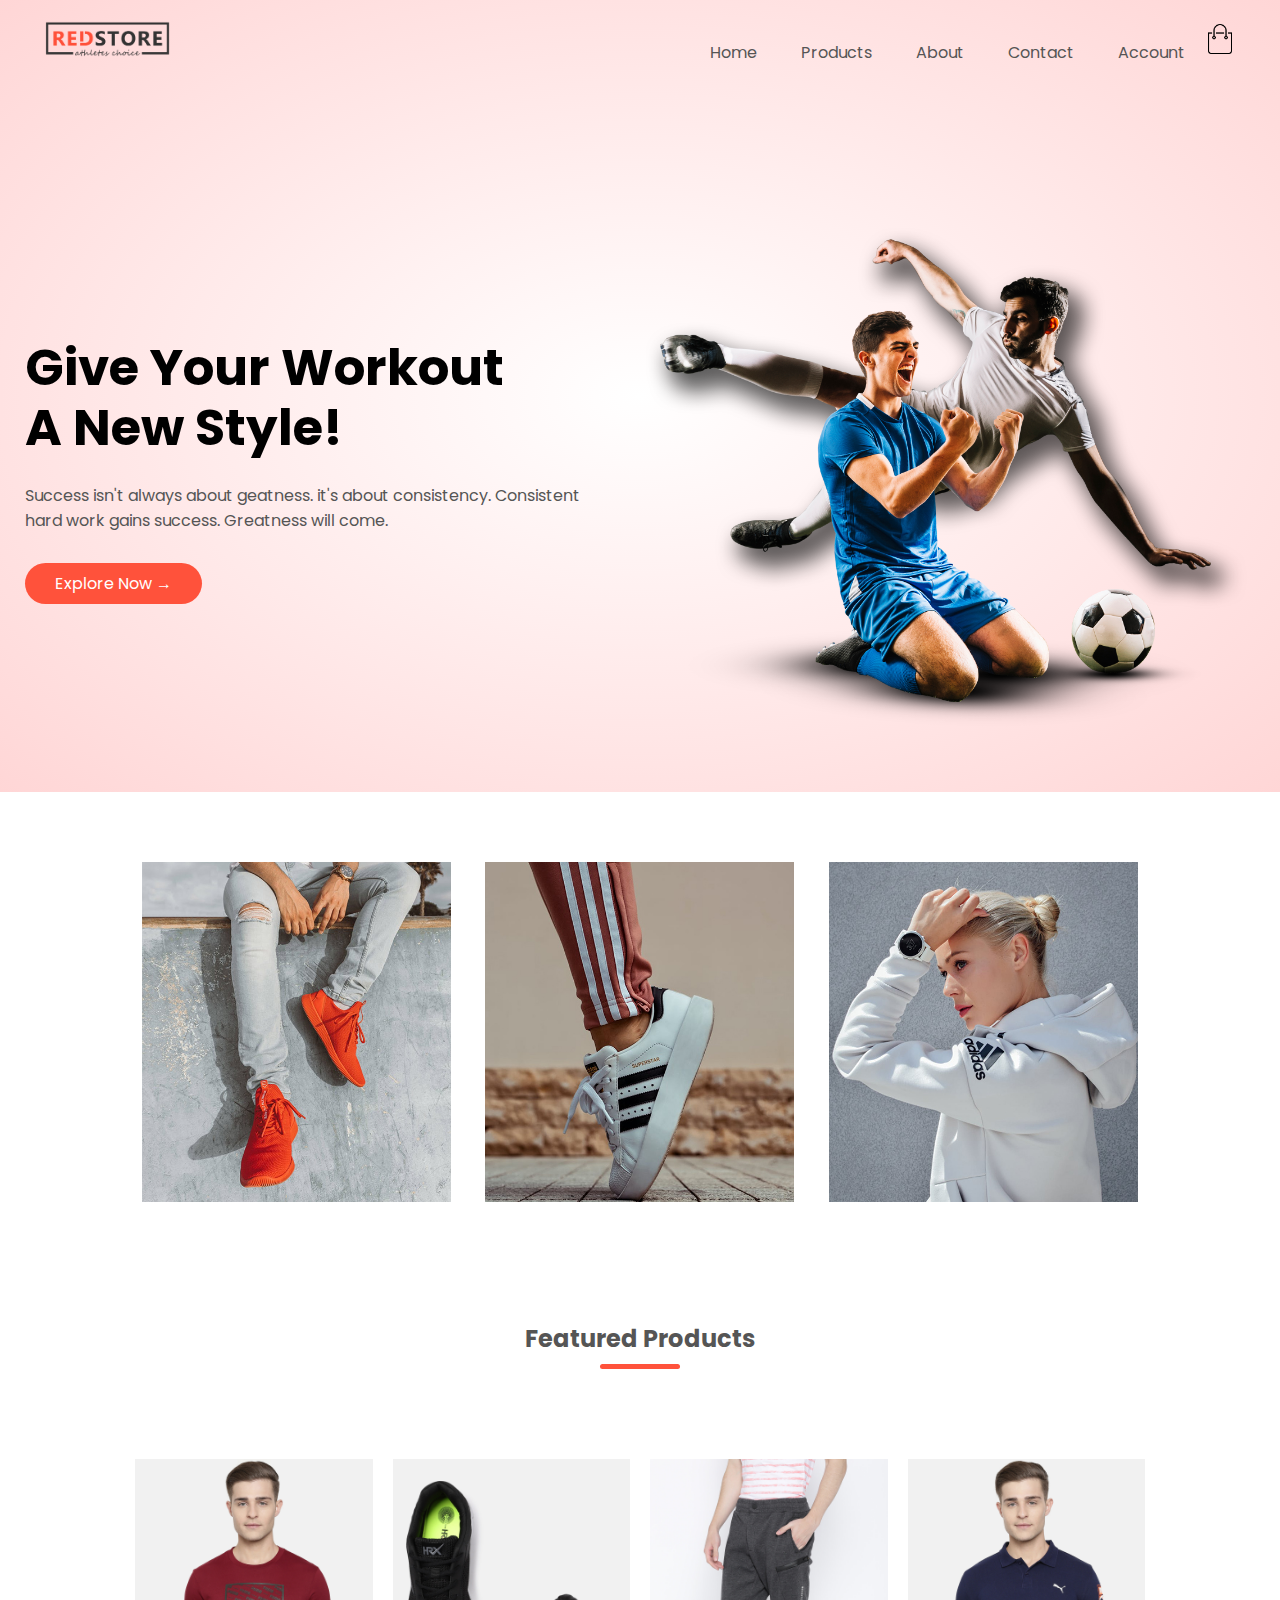
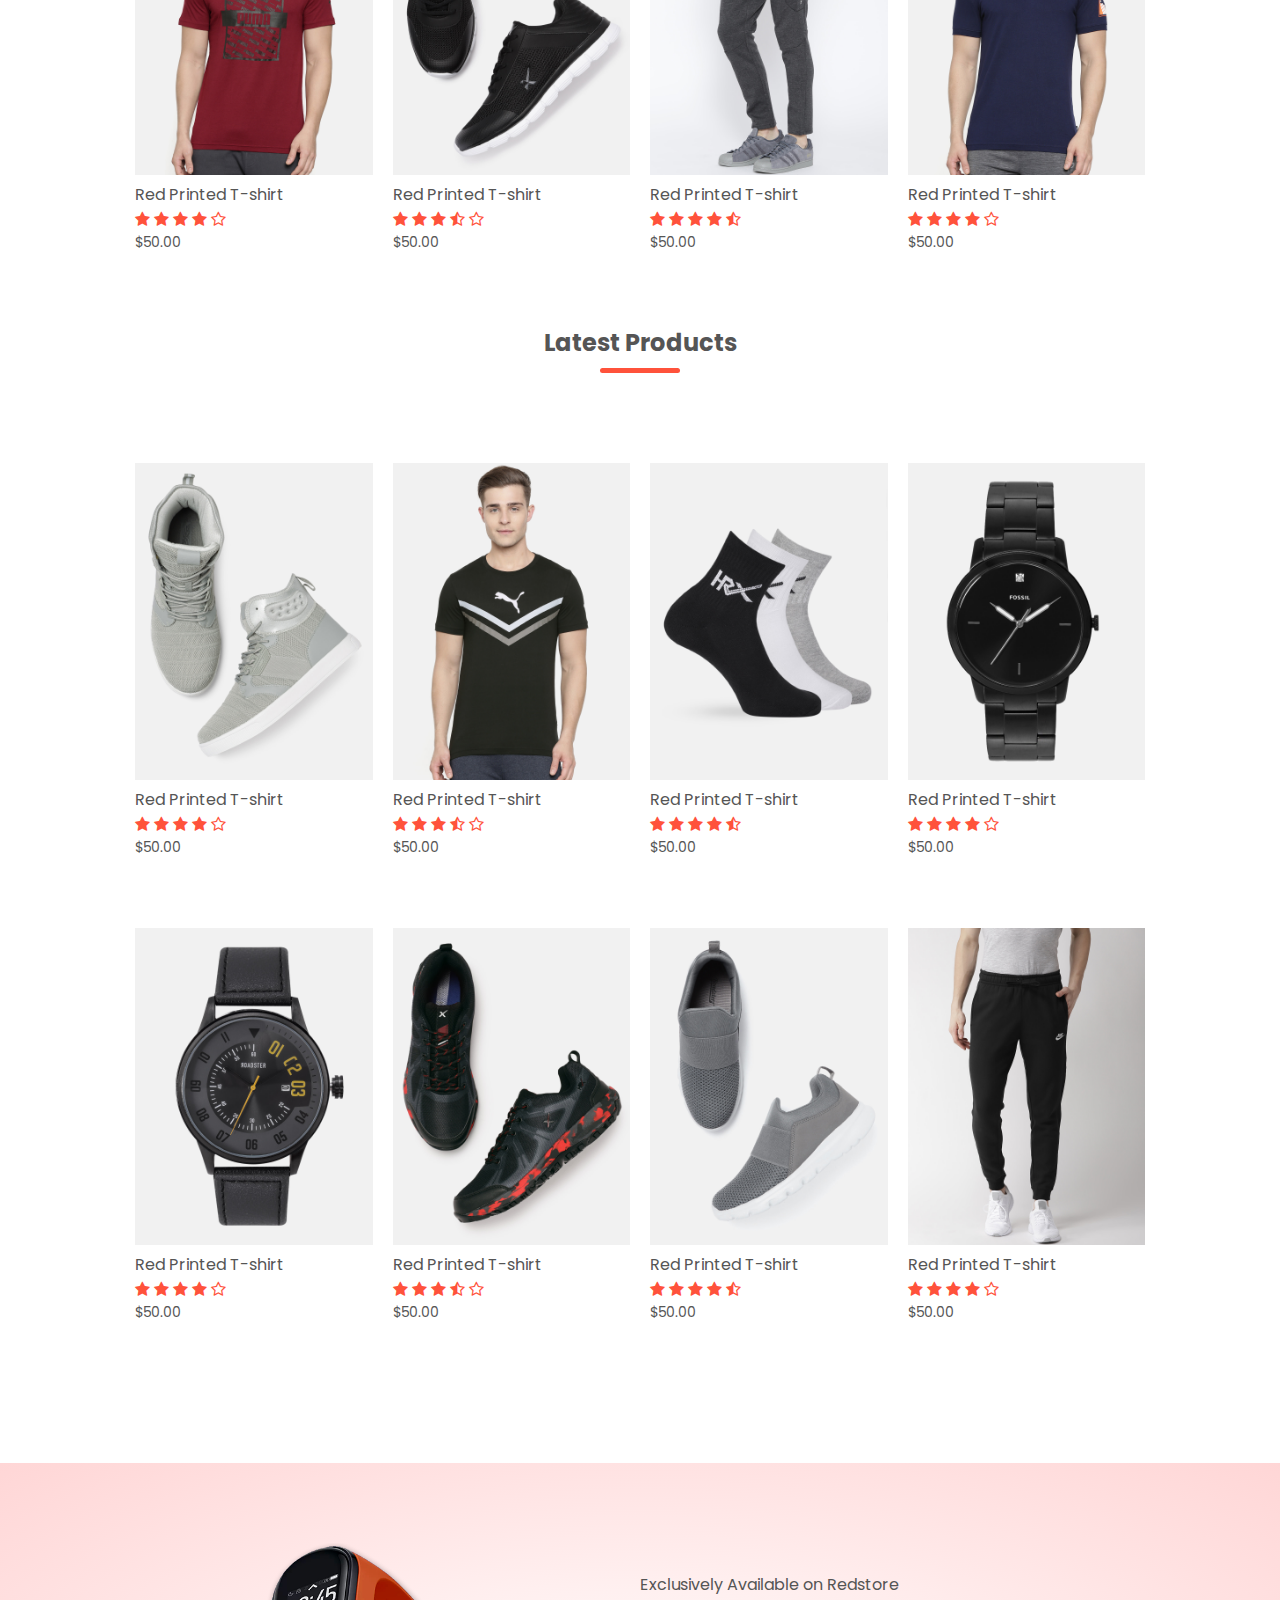
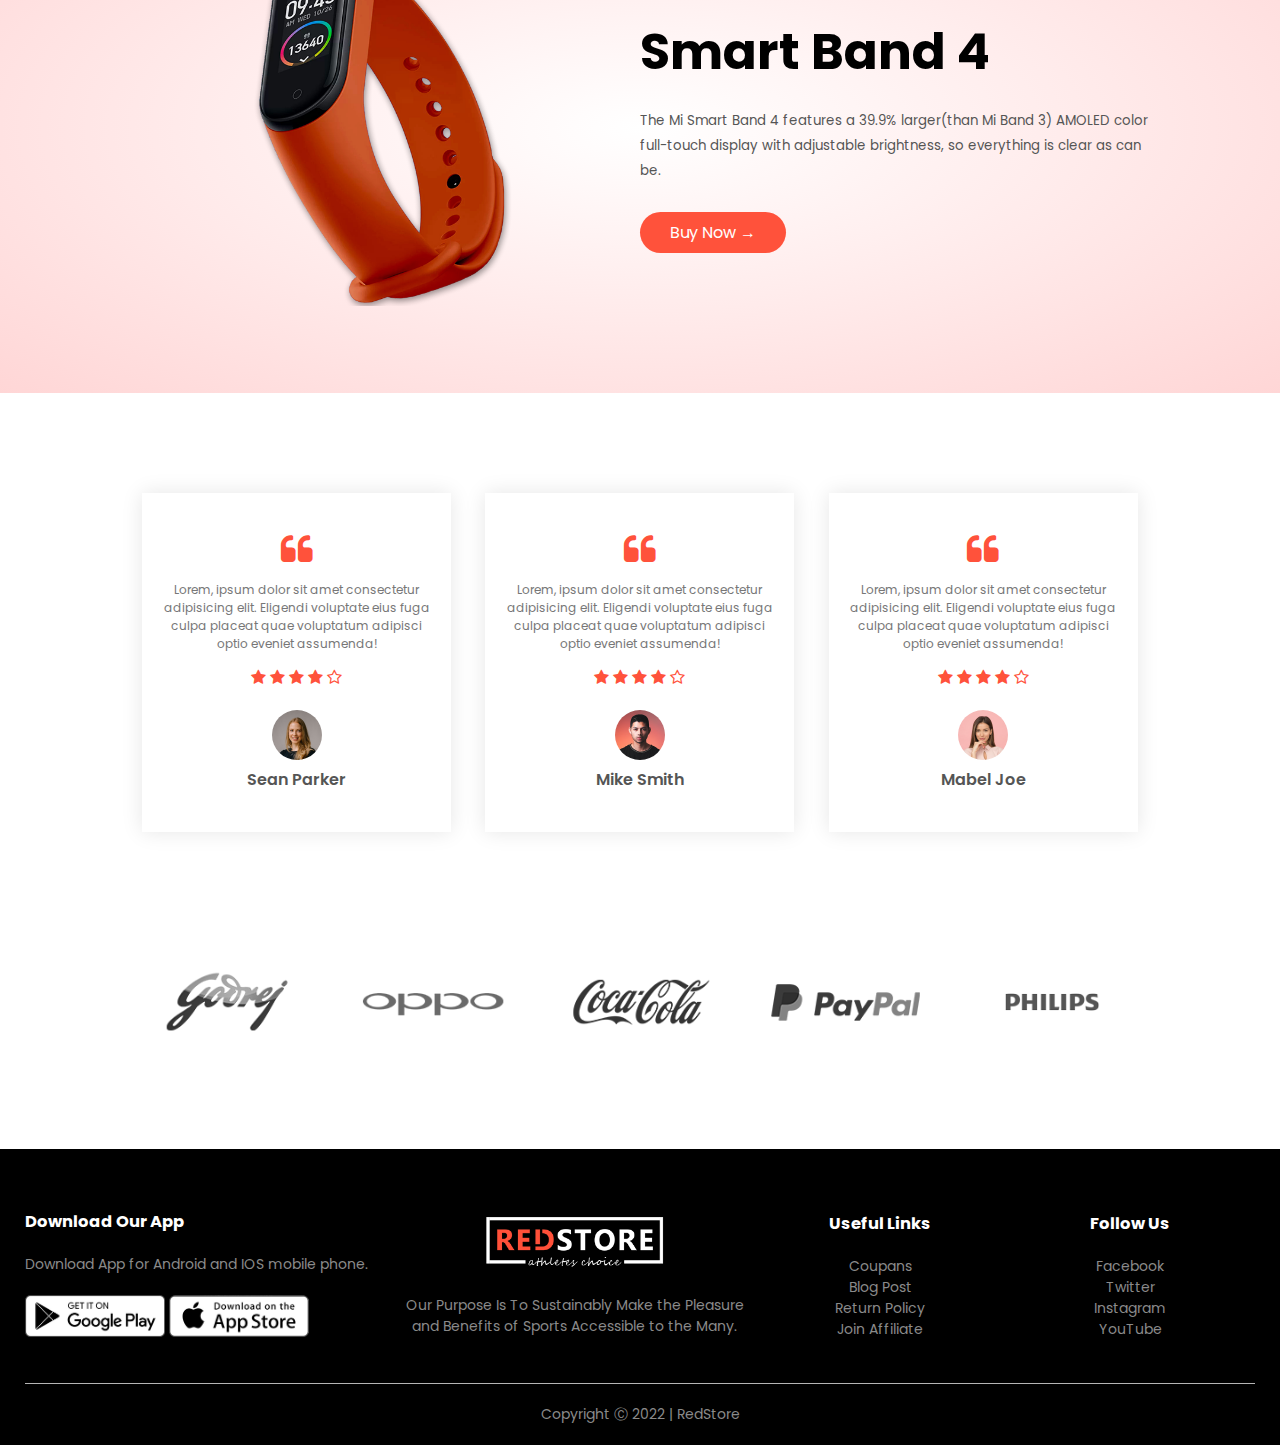
<file: index.html>
<!DOCTYPE html>
<html lang="en">

<head>
    <meta charset="UTF-8">
    <meta http-equiv="X-UA-Compatible" content="IE=edge">
    <meta name="viewport" content="width=device-width, initial-scale=1.0">
    <title>Redstore | Ecommerce Website Design</title>
    <link rel="stylesheet" href="style.css">
    <link href="https://fonts.googleapis.com/css2?family=Poppins:wght@300;400;500;600;700&display=swap"
        rel="stylesheet">
    <link rel="stylesheet" href="https://stackpath.bootstrapcdn.com/font-awesome/4.7.0/css/font-awesome.min.css">
</head>

<body>
    <div class="header">
        <div class="container">
            <div class="navbar">
                <div class="logo">
                    <a href="index.html"><img src="images/logo.png" width="125px"></a>
                </div>
                <nav>
                    <ul id="MenuItems">
                        <li><a href="index.html">Home</a></li>
                        <li><a href="product.html">Products</a></li>
                        <li><a href="about.html">About</a></li>
                        <li><a href="contact.html">Contact</a></li>
                        <li><a href="account.html">Account</a></li>
                    </ul>
                </nav>
                <a href="cart.html"><img src="images/cart.png" width="30px" height="30px"></a>
                <img src="images/menu.png" class="menu-icon" onclick="menutoggle()">
            </div>
            <div class="row">
                <div class="col-2">
                    <h1>Give Your Workout<br>A New Style!</h1>
                    <p>Success isn't always about geatness. it's about consistency. Consistent<br>hard work gains
                        success. Greatness will come.</p>
                    <a href="" class="btn">Explore Now &#8594;</a>
                </div>
                <div class="col-2">
                    <img src="images/image1.png" alt="">
                </div>
            </div>
        </div>
    </div>
    <!-- featured categories -->
    <div class="categories">
        <div class="small-container">
            <div class="row">
                <div class="col-3">
                    <img src="images/category-1.jpg" alt="">
                </div>
                <div class="col-3">
                    <img src="images/category-2.jpg" alt="">
                </div>
                <div class="col-3">
                    <img src="images/category-3.jpg" alt="">
                </div>
            </div>
        </div>
    </div>

    <!-- featured products -->
    <div class="small-container">
        <h2 class="title">Featured Products</h2>
        <div class="row">
            <div class="col-4">
                <a href="product-details.html"><img src="images/product-1.jpg"></a>
                <a href="product-details.html"><h4>Red Printed T-shirt</h4></a>
                <div class="rating">
                    <i class="fa fa-star"></i>
                    <i class="fa fa-star"></i>
                    <i class="fa fa-star"></i>
                    <i class="fa fa-star"></i>
                    <i class="fa fa-star-o"></i>
                </div>
                <p>$50.00</p>
            </div>
            <div class="col-4">
                <img src="images/product-2.jpg">
                <h4>Red Printed T-shirt</h4>
                <div class="rating">
                    <i class="fa fa-star"></i>
                    <i class="fa fa-star"></i>
                    <i class="fa fa-star"></i>
                    <i class="fa fa-star-half-o"></i>
                    <i class="fa fa-star-o"></i>
                </div>
                <p>$50.00</p>
            </div>
            <div class="col-4">
                <img src="images/product-3.jpg">
                <h4>Red Printed T-shirt</h4>
                <div class="rating">
                    <i class="fa fa-star"></i>
                    <i class="fa fa-star"></i>
                    <i class="fa fa-star"></i>
                    <i class="fa fa-star"></i>
                    <i class="fa fa-star-half-o"></i>
                </div>
                <p>$50.00</p>
            </div>
            <div class="col-4">
                <img src="images/product-4.jpg">
                <h4>Red Printed T-shirt</h4>
                <div class="rating">
                    <i class="fa fa-star"></i>
                    <i class="fa fa-star"></i>
                    <i class="fa fa-star"></i>
                    <i class="fa fa-star"></i>
                    <i class="fa fa-star-o"></i>
                </div>
                <p>$50.00</p>
            </div>
        </div>
        <h2 class="title">Latest Products</h2>
        <div class="row">
            <div class="col-4">
                <img src="images/product-5.jpg">
                <h4>Red Printed T-shirt</h4>
                <div class="rating">
                    <i class="fa fa-star"></i>
                    <i class="fa fa-star"></i>
                    <i class="fa fa-star"></i>
                    <i class="fa fa-star"></i>
                    <i class="fa fa-star-o"></i>
                </div>
                <p>$50.00</p>
            </div>
            <div class="col-4">
                <img src="images/product-6.jpg">
                <h4>Red Printed T-shirt</h4>
                <div class="rating">
                    <i class="fa fa-star"></i>
                    <i class="fa fa-star"></i>
                    <i class="fa fa-star"></i>
                    <i class="fa fa-star-half-o"></i>
                    <i class="fa fa-star-o"></i>
                </div>
                <p>$50.00</p>
            </div>
            <div class="col-4">
                <img src="images/product-7.jpg">
                <h4>Red Printed T-shirt</h4>
                <div class="rating">
                    <i class="fa fa-star"></i>
                    <i class="fa fa-star"></i>
                    <i class="fa fa-star"></i>
                    <i class="fa fa-star"></i>
                    <i class="fa fa-star-half-o"></i>
                </div>
                <p>$50.00</p>
            </div>
            <div class="col-4">
                <img src="images/product-8.jpg">
                <h4>Red Printed T-shirt</h4>
                <div class="rating">
                    <i class="fa fa-star"></i>
                    <i class="fa fa-star"></i>
                    <i class="fa fa-star"></i>
                    <i class="fa fa-star"></i>
                    <i class="fa fa-star-o"></i>
                </div>
                <p>$50.00</p>
            </div>
        </div>
        <div class="row">
            <div class="col-4">
                <img src="images/product-9.jpg">
                <h4>Red Printed T-shirt</h4>
                <div class="rating">
                    <i class="fa fa-star"></i>
                    <i class="fa fa-star"></i>
                    <i class="fa fa-star"></i>
                    <i class="fa fa-star"></i>
                    <i class="fa fa-star-o"></i>
                </div>
                <p>$50.00</p>
            </div>
            <div class="col-4">
                <img src="images/product-10.jpg">
                <h4>Red Printed T-shirt</h4>
                <div class="rating">
                    <i class="fa fa-star"></i>
                    <i class="fa fa-star"></i>
                    <i class="fa fa-star"></i>
                    <i class="fa fa-star-half-o"></i>
                    <i class="fa fa-star-o"></i>
                </div>
                <p>$50.00</p>
            </div>
            <div class="col-4">
                <img src="images/product-11.jpg">
                <h4>Red Printed T-shirt</h4>
                <div class="rating">
                    <i class="fa fa-star"></i>
                    <i class="fa fa-star"></i>
                    <i class="fa fa-star"></i>
                    <i class="fa fa-star"></i>
                    <i class="fa fa-star-half-o"></i>
                </div>
                <p>$50.00</p>
            </div>
            <div class="col-4">
                <img src="images/product-12.jpg">
                <h4>Red Printed T-shirt</h4>
                <div class="rating">
                    <i class="fa fa-star"></i>
                    <i class="fa fa-star"></i>
                    <i class="fa fa-star"></i>
                    <i class="fa fa-star"></i>
                    <i class="fa fa-star-o"></i>
                </div>
                <p>$50.00</p>
            </div>
        </div>
    </div>
    <!-- offer -->
    <div class="offer">
        <div class="small-container">
            <div class="row">
                <div class="col-2">
                    <img src="images/exclusive.png" class="offer-img">
                </div>
                <div class="col-2">
                    <p>Exclusively Available on Redstore</p>
                    <h1>Smart Band 4</h1>
                    <small>The Mi Smart Band 4 features a 39.9% larger(than Mi Band 3) AMOLED color full-touch display with  adjustable brightness, so everything is clear as can be.</small><br>
                    <a href="" class="btn">Buy Now &#8594;</a>
                </div>
            </div>
        </div>
    </div>

    <!-- testimonial -->
    <div class="testimonial">
        <div class="small-container">
            <div class="row">
                <div class="col-3">
                    <i class="fa fa-quote-left"></i>
                    <p>Lorem, ipsum dolor sit amet consectetur adipisicing elit. Eligendi voluptate eius fuga culpa placeat quae voluptatum adipisci optio eveniet assumenda!</p>
                    <div class="rating">
                        <i class="fa fa-star"></i>
                        <i class="fa fa-star"></i>
                        <i class="fa fa-star"></i>
                        <i class="fa fa-star"></i>
                        <i class="fa fa-star-o"></i>
                    </div>
                    <img src="images/user-1.png">
                    <h3>Sean Parker</h3>
                </div>
                <div class="col-3">
                    <i class="fa fa-quote-left"></i>
                    <p>Lorem, ipsum dolor sit amet consectetur adipisicing elit. Eligendi voluptate eius fuga culpa placeat quae voluptatum adipisci optio eveniet assumenda!</p>
                    <div class="rating">
                        <i class="fa fa-star"></i>
                        <i class="fa fa-star"></i>
                        <i class="fa fa-star"></i>
                        <i class="fa fa-star"></i>
                        <i class="fa fa-star-o"></i>
                    </div>
                    <img src="images/user-2.png">
                    <h3>Mike Smith</h3>
                </div>
                <div class="col-3">
                    <i class="fa fa-quote-left"></i>
                    <p>Lorem, ipsum dolor sit amet consectetur adipisicing elit. Eligendi voluptate eius fuga culpa placeat quae voluptatum adipisci optio eveniet assumenda!</p>
                    <div class="rating">
                        <i class="fa fa-star"></i>
                        <i class="fa fa-star"></i>
                        <i class="fa fa-star"></i>
                        <i class="fa fa-star"></i>
                        <i class="fa fa-star-o"></i>
                    </div>
                    <img src="images/user-3.png">
                    <h3>Mabel Joe</h3>
                </div>
            </div>
        </div>
    </div>

    <!-- brands -->
    <div class="brands">
        <div class="small-container">
            <div class="row">
                <div class="col-5">
                    <img src="images/logo-godrej.png">
                </div>
                <div class="col-5">
                    <img src="images/logo-oppo.png">
                </div>
                <div class="col-5">
                    <img src="images/logo-coca-cola.png">
                </div>
                <div class="col-5">
                    <img src="images/logo-paypal.png">
                </div>
                <div class="col-5">
                    <img src="images/logo-philips.png">
                </div>
            </div>
        </div>
    </div>

    <!-- footer -->
    <div class="footer">
        <div class="container">
            <div class="row">
                <div class="footer-col-1">
                    <h3>Download Our App</h3>
                    <p>Download App for Android and IOS mobile phone.</p>
                    <div class="app-logo">
                        <img src="images/play-store.png">
                        <img src="images/app-store.png">
                    </div>
                </div>
                <div class="footer-col-2">
                    <img src="images/logo-white.png">
                    <p>Our Purpose Is To Sustainably Make the Pleasure and Benefits of Sports Accessible to the Many.</p>
                </div>
                <div class="footer-col-3">
                    <h3>Useful Links</h3>
                    <ul>
                        <li>Coupans</li>
                        <li>Blog Post</li>
                        <li>Return Policy</li>
                        <li>Join Affiliate</li>
                    </ul>
                </div>
                <div class="footer-col-4">
                    <h3>Follow Us</h3>
                    <ul>
                        <li>Facebook</li>
                        <li>Twitter</li>
                        <li>Instagram</li>
                        <li>YouTube</li>
                    </ul>
                </div>
            </div>
            <hr>
            <p class="copyright">Copyright &#9400; 2022 | RedStore</p>
        </div>
    </div>

    <!-- js for toggle menu -->
    <script>
        var MenuItems = document.getElementById("MenuItems");

        MenuItems.style.maxHeight = "0px";

        function menutoggle(){
            if(MenuItems.style.maxHeight == "0px")
            {
                MenuItems.style.maxHeight = "200px";
            }
            else{
                MenuItems.style.maxHeight = "0px";
            }
        }
    </script>
</body>

</html>
</file>
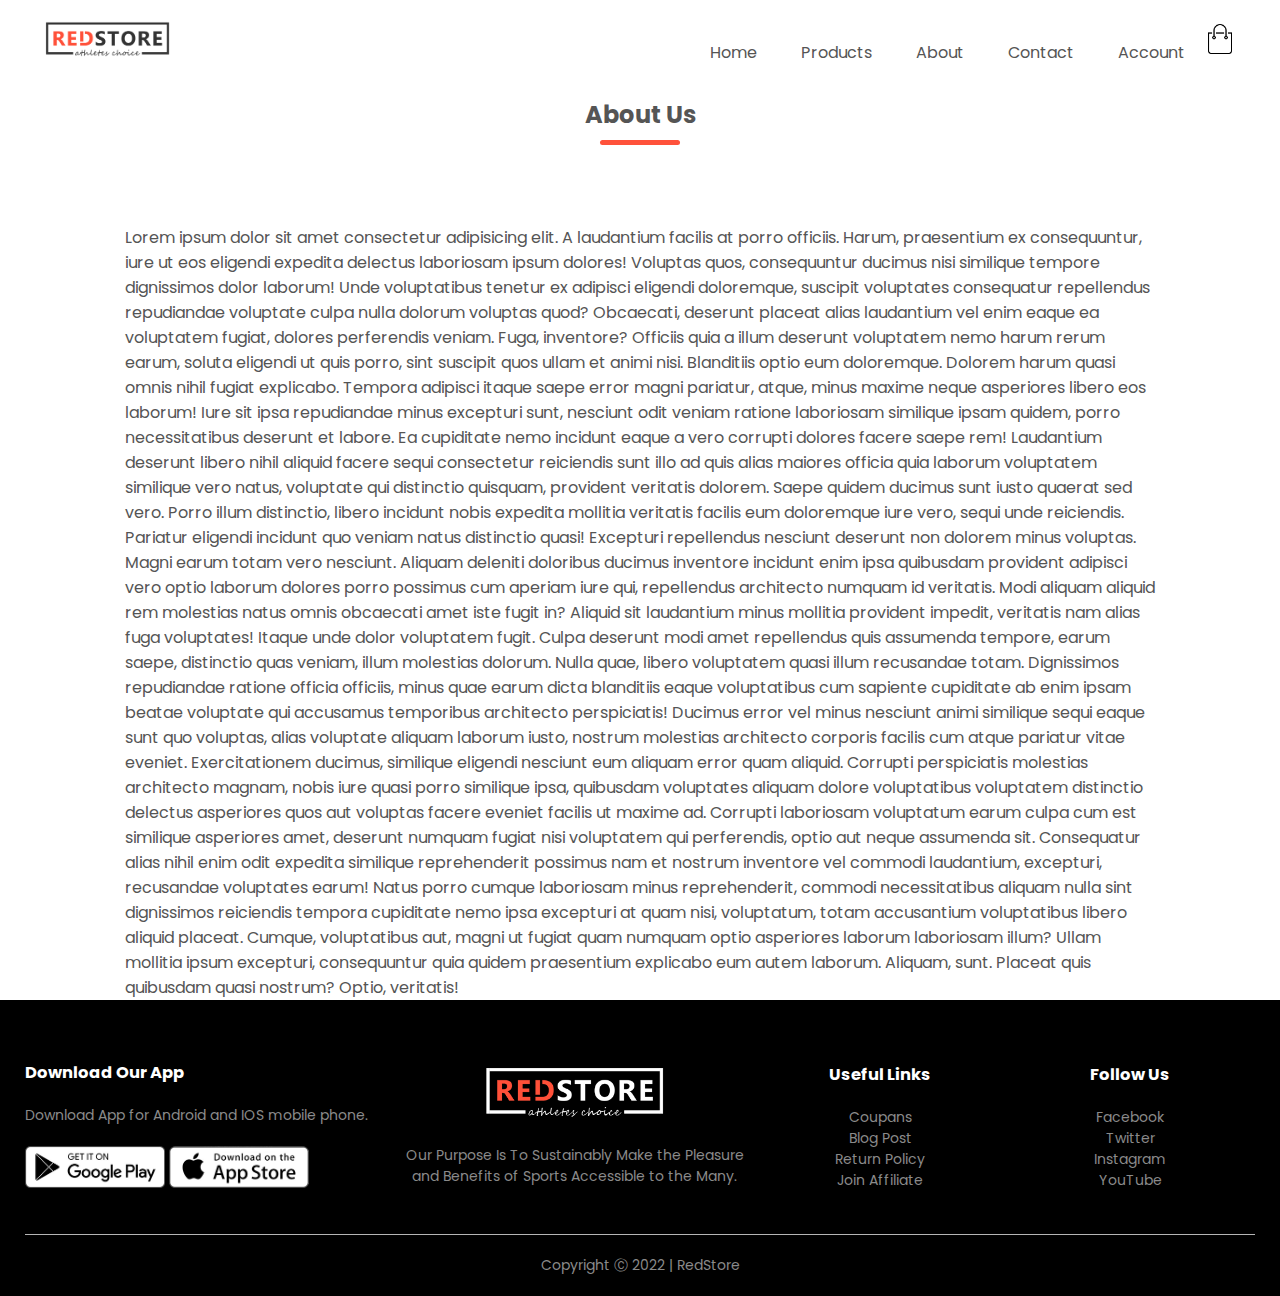
<file: about.html>
<!DOCTYPE html>
<html lang="en">

<head>
    <meta charset="UTF-8">
    <meta http-equiv="X-UA-Compatible" content="IE=edge">
    <meta name="viewport" content="width=device-width, initial-scale=1.0">
    <title>All Products - Redstore</title>
    <link rel="stylesheet" href="style.css">
    <link href="https://fonts.googleapis.com/css2?family=Poppins:wght@300;400;500;600;700&display=swap"
        rel="stylesheet">
    <link rel="stylesheet" href="https://stackpath.bootstrapcdn.com/font-awesome/4.7.0/css/font-awesome.min.css">
</head>

<body>
    <div class="container">
        <div class="navbar">
            <div class="logo">
                <a href="index.html"><img src="images/logo.png" width="125px"></a>
            </div>
            <nav>
                <ul id="MenuItems">
                    <li><a href="index.html">Home</a></li>
                    <li><a href="product.html">Products</a></li>
                    <li><a href="about.html">About</a></li>
                    <li><a href="contact.html">Contact</a></li>
                    <li><a href="account.html">Account</a></li>
                </ul>
            </nav>
            <a href="cart.html"><img src="images/cart.png" width="30px" height="30px"></a>
            <img src="images/menu.png" class="menu-icon" onclick="menutoggle()">
        </div>
    </div>

    <div class="small-container">
        <h2 class="title">About Us</h2>
        <div class="row">
            <p>Lorem ipsum dolor sit amet consectetur adipisicing elit. A laudantium facilis at porro officiis. Harum,
                praesentium ex consequuntur, iure ut eos eligendi expedita delectus laboriosam ipsum dolores! Voluptas
                quos, consequuntur ducimus nisi similique tempore dignissimos dolor laborum! Unde voluptatibus tenetur
                ex adipisci eligendi doloremque, suscipit voluptates consequatur repellendus repudiandae voluptate culpa
                nulla dolorum voluptas quod? Obcaecati, deserunt placeat alias laudantium vel enim eaque ea voluptatem
                fugiat, dolores perferendis veniam. Fuga, inventore? Officiis quia a illum deserunt voluptatem nemo
                harum rerum earum, soluta eligendi ut quis porro, sint suscipit quos ullam et animi nisi. Blanditiis
                optio eum doloremque. Dolorem harum quasi omnis nihil fugiat explicabo. Tempora adipisci itaque saepe
                error magni pariatur, atque, minus maxime neque asperiores libero eos laborum! Iure sit ipsa repudiandae
                minus excepturi sunt, nesciunt odit veniam ratione laboriosam similique ipsam quidem, porro
                necessitatibus deserunt et labore. Ea cupiditate nemo incidunt eaque a vero corrupti dolores facere
                saepe rem! Laudantium deserunt libero nihil aliquid facere sequi consectetur reiciendis sunt illo ad
                quis alias maiores officia quia laborum voluptatem similique vero natus, voluptate qui distinctio
                quisquam, provident veritatis dolorem. Saepe quidem ducimus sunt iusto quaerat sed vero. Porro illum
                distinctio, libero incidunt nobis expedita mollitia veritatis facilis eum doloremque iure vero, sequi
                unde reiciendis. Pariatur eligendi incidunt quo veniam natus distinctio quasi! Excepturi repellendus
                nesciunt deserunt non dolorem minus voluptas. Magni earum totam vero nesciunt. Aliquam deleniti
                doloribus ducimus inventore incidunt enim ipsa quibusdam provident adipisci vero optio laborum dolores
                porro possimus cum aperiam iure qui, repellendus architecto numquam id veritatis. Modi aliquam aliquid
                rem molestias natus omnis obcaecati amet iste fugit in? Aliquid sit laudantium minus mollitia provident
                impedit, veritatis nam alias fuga voluptates! Itaque unde dolor voluptatem fugit. Culpa deserunt modi
                amet repellendus quis assumenda tempore, earum saepe, distinctio quas veniam, illum molestias dolorum.
                Nulla quae, libero voluptatem quasi illum recusandae totam. Dignissimos repudiandae ratione officia
                officiis, minus quae earum dicta blanditiis eaque voluptatibus cum sapiente cupiditate ab enim ipsam
                beatae voluptate qui accusamus temporibus architecto perspiciatis! Ducimus error vel minus nesciunt
                animi similique sequi eaque sunt quo voluptas, alias voluptate aliquam laborum iusto, nostrum molestias
                architecto corporis facilis cum atque pariatur vitae eveniet. Exercitationem ducimus, similique eligendi
                nesciunt eum aliquam error quam aliquid. Corrupti perspiciatis molestias architecto magnam, nobis iure
                quasi porro similique ipsa, quibusdam voluptates aliquam dolore voluptatibus voluptatem distinctio
                delectus asperiores quos aut voluptas facere eveniet facilis ut maxime ad. Corrupti laboriosam
                voluptatum earum culpa cum est similique asperiores amet, deserunt numquam fugiat nisi voluptatem qui
                perferendis, optio aut neque assumenda sit. Consequatur alias nihil enim odit expedita similique
                reprehenderit possimus nam et nostrum inventore vel commodi laudantium, excepturi, recusandae voluptates
                earum! Natus porro cumque laboriosam minus reprehenderit, commodi necessitatibus aliquam nulla sint
                dignissimos reiciendis tempora cupiditate nemo ipsa excepturi at quam nisi, voluptatum, totam
                accusantium voluptatibus libero aliquid placeat. Cumque, voluptatibus aut, magni ut fugiat quam numquam
                optio asperiores laborum laboriosam illum? Ullam mollitia ipsum excepturi, consequuntur quia quidem
                praesentium explicabo eum autem laborum. Aliquam, sunt. Placeat quis quibusdam quasi nostrum? Optio,
                veritatis!</p>
        </div>
    </div>

    <!-- footer -->
    <div class="footer">
        <div class="container">
            <div class="row">
                <div class="footer-col-1">
                    <h3>Download Our App</h3>
                    <p>Download App for Android and IOS mobile phone.</p>
                    <div class="app-logo">
                        <img src="images/play-store.png">
                        <img src="images/app-store.png">
                    </div>
                </div>
                <div class="footer-col-2">
                    <img src="images/logo-white.png">
                    <p>Our Purpose Is To Sustainably Make the Pleasure and Benefits of Sports Accessible to the Many.
                    </p>
                </div>
                <div class="footer-col-3">
                    <h3>Useful Links</h3>
                    <ul>
                        <li>Coupans</li>
                        <li>Blog Post</li>
                        <li>Return Policy</li>
                        <li>Join Affiliate</li>
                    </ul>
                </div>
                <div class="footer-col-4">
                    <h3>Follow Us</h3>
                    <ul>
                        <li>Facebook</li>
                        <li>Twitter</li>
                        <li>Instagram</li>
                        <li>YouTube</li>
                    </ul>
                </div>
            </div>
            <hr>
            <p class="copyright">Copyright &#9400; 2022 | RedStore</p>
        </div>
    </div>

    <!-- js for toggle menu -->
    <script>
        var MenuItems = document.getElementById("MenuItems");

        MenuItems.style.maxHeight = "0px";

        function menutoggle() {
            if (MenuItems.style.maxHeight == "0px") {
                MenuItems.style.maxHeight = "200px";
            }
            else {
                MenuItems.style.maxHeight = "0px";
            }
        }
    </script>

</body>

</html>
</file>
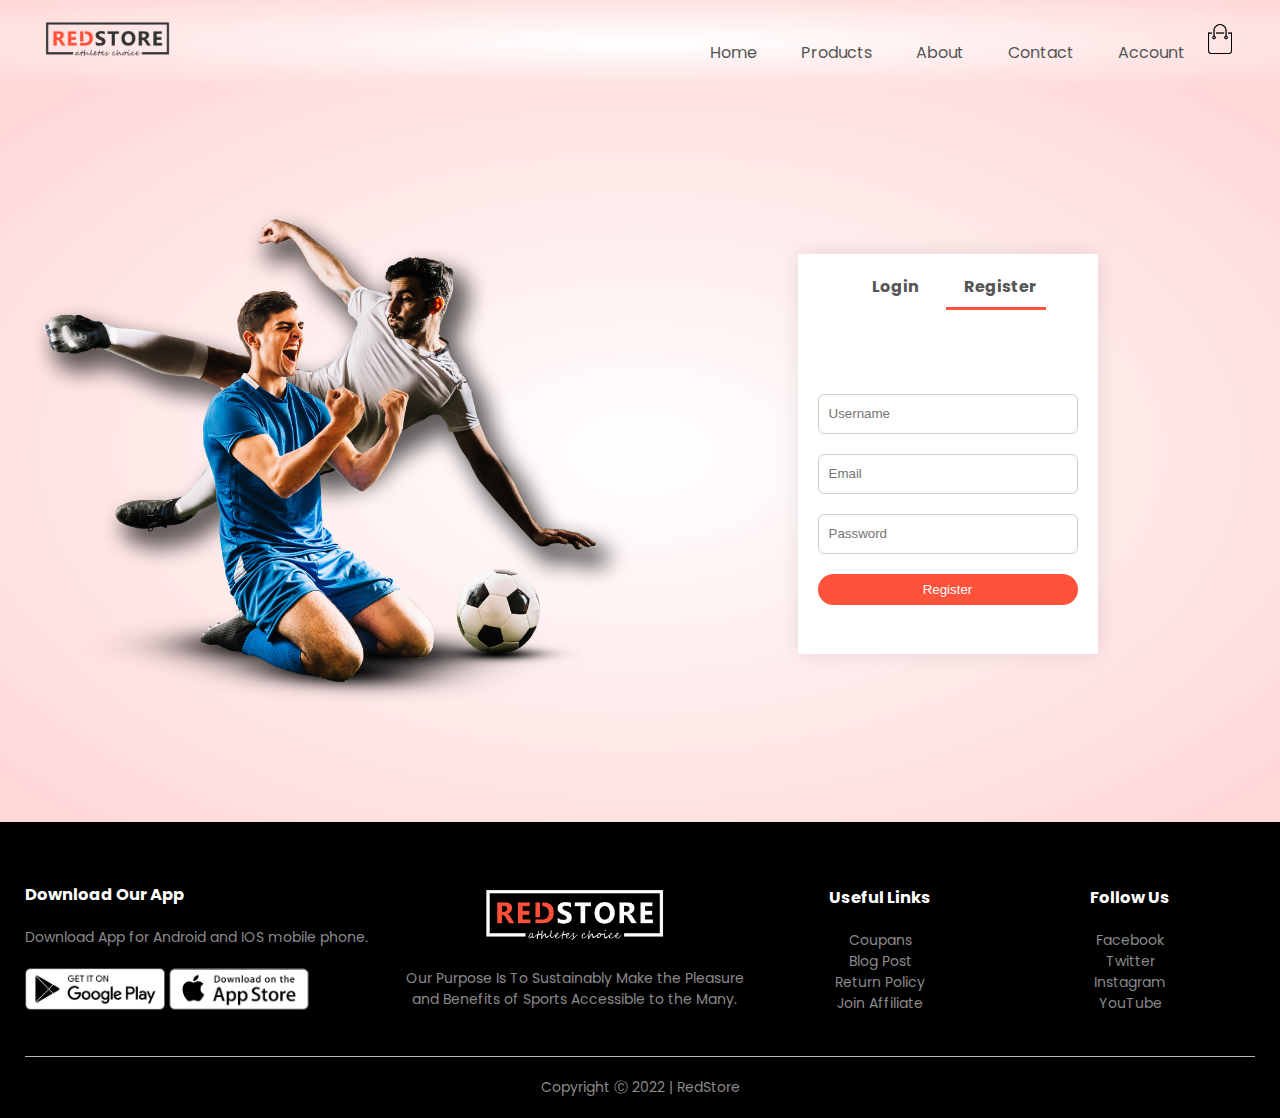
<file: account.html>
<!DOCTYPE html>
<html lang="en">

<head>
    <meta charset="UTF-8">
    <meta http-equiv="X-UA-Compatible" content="IE=edge">
    <meta name="viewport" content="width=device-width, initial-scale=1.0">
    <title>All Products - Redstore</title>
    <link rel="stylesheet" href="style.css">
    <link href="https://fonts.googleapis.com/css2?family=Poppins:wght@300;400;500;600;700&display=swap"
        rel="stylesheet">
    <link rel="stylesheet" href="https://stackpath.bootstrapcdn.com/font-awesome/4.7.0/css/font-awesome.min.css">
</head>

<body>
    <div class="header">
        <div class="container">
            <div class="navbar">
                <div class="logo">
                    <a href="index.html"><img src="images/logo.png" width="125px"></a>
                </div>
                <nav>
                    <ul id="MenuItems">
                        <li><a href="index.html">Home</a></li>
                        <li><a href="product.html">Products</a></li>
                        <li><a href="about.html">About</a></li>
                        <li><a href="contact.html">Contact</a></li>
                        <li><a href="account.html">Account</a></li>
                    </ul>
                </nav>
                <a href="cart.html"><img src="images/cart.png" width="30px" height="30px"></a>
                <img src="images/menu.png" class="menu-icon" onclick="menutoggle()">
            </div>
        </div>
    </div>

    <!-- account page -->
    <div class="account-page">
        <div class="container">
            <div class="row">
                <div class="col-2">
                    <img src="images/image1.png" width="100%">
                </div>
                <div class="col-2">
                    <div class="form-container">
                        <div class="form-btn">
                            <span onclick="login()">Login</span>
                            <span onclick="register()">Register</span>
                            <hr id="Indicator">
                        </div>

                        <form id="LoginForm">
                            <input type="text" placeholder="Username">
                            <input type="password" placeholder="Password">
                            <button type="submit" class="btn">Login</button>
                            <a href="">Forgot password</a>
                        </form>

                        <form id="RegForm">
                            <input type="text" placeholder="Username">
                            <input type="email" placeholder="Email">
                            <input type="password" placeholder="Password">
                            <button type="submit" class="btn">Register</button>
                        </form>
                    </div>
                </div>
            </div>
        </div>
    </div>

    <!-- footer -->
    <div class="footer">
        <div class="container">
            <div class="row">
                <div class="footer-col-1">
                    <h3>Download Our App</h3>
                    <p>Download App for Android and IOS mobile phone.</p>
                    <div class="app-logo">
                        <img src="images/play-store.png">
                        <img src="images/app-store.png">
                    </div>
                </div>
                <div class="footer-col-2">
                    <img src="images/logo-white.png">
                    <p>Our Purpose Is To Sustainably Make the Pleasure and Benefits of Sports Accessible to the Many.
                    </p>
                </div>
                <div class="footer-col-3">
                    <h3>Useful Links</h3>
                    <ul>
                        <li>Coupans</li>
                        <li>Blog Post</li>
                        <li>Return Policy</li>
                        <li>Join Affiliate</li>
                    </ul>
                </div>
                <div class="footer-col-4">
                    <h3>Follow Us</h3>
                    <ul>
                        <li>Facebook</li>
                        <li>Twitter</li>
                        <li>Instagram</li>
                        <li>YouTube</li>
                    </ul>
                </div>
            </div>
            <hr>
            <p class="copyright">Copyright &#9400; 2022 | RedStore</p>
        </div>
    </div>

    <!-- js for toggle menu -->
    <script>
        var MenuItems = document.getElementById("MenuItems");

        MenuItems.style.maxHeight = "0px";

        function menutoggle() {
            if (MenuItems.style.maxHeight == "0px") {
                MenuItems.style.maxHeight = "200px";
            }
            else {
                MenuItems.style.maxHeight = "0px";
            }
        }
    </script>

    <!-- js for toggle form -->
    <script>
        var LoginForm = document.getElementById("LoginForm");
        var RegForm = document.getElementById("RegForm");
        var Indicator = document.getElementById("Indicator");

        function register() {
            RegForm.style.transform = "translateX(0px)";
            LoginForm.style.transform = "translateX(0px)";
            Indicator.style.transform = "translateX(100px)";
        }

        function login() {
            RegForm.style.transform = "translateX(300px)";
            LoginForm.style.transform = "translateX(300px)";
            Indicator.style.transform = "translateX(0px)";
        }

    </script>

</body>

</html>
</file>
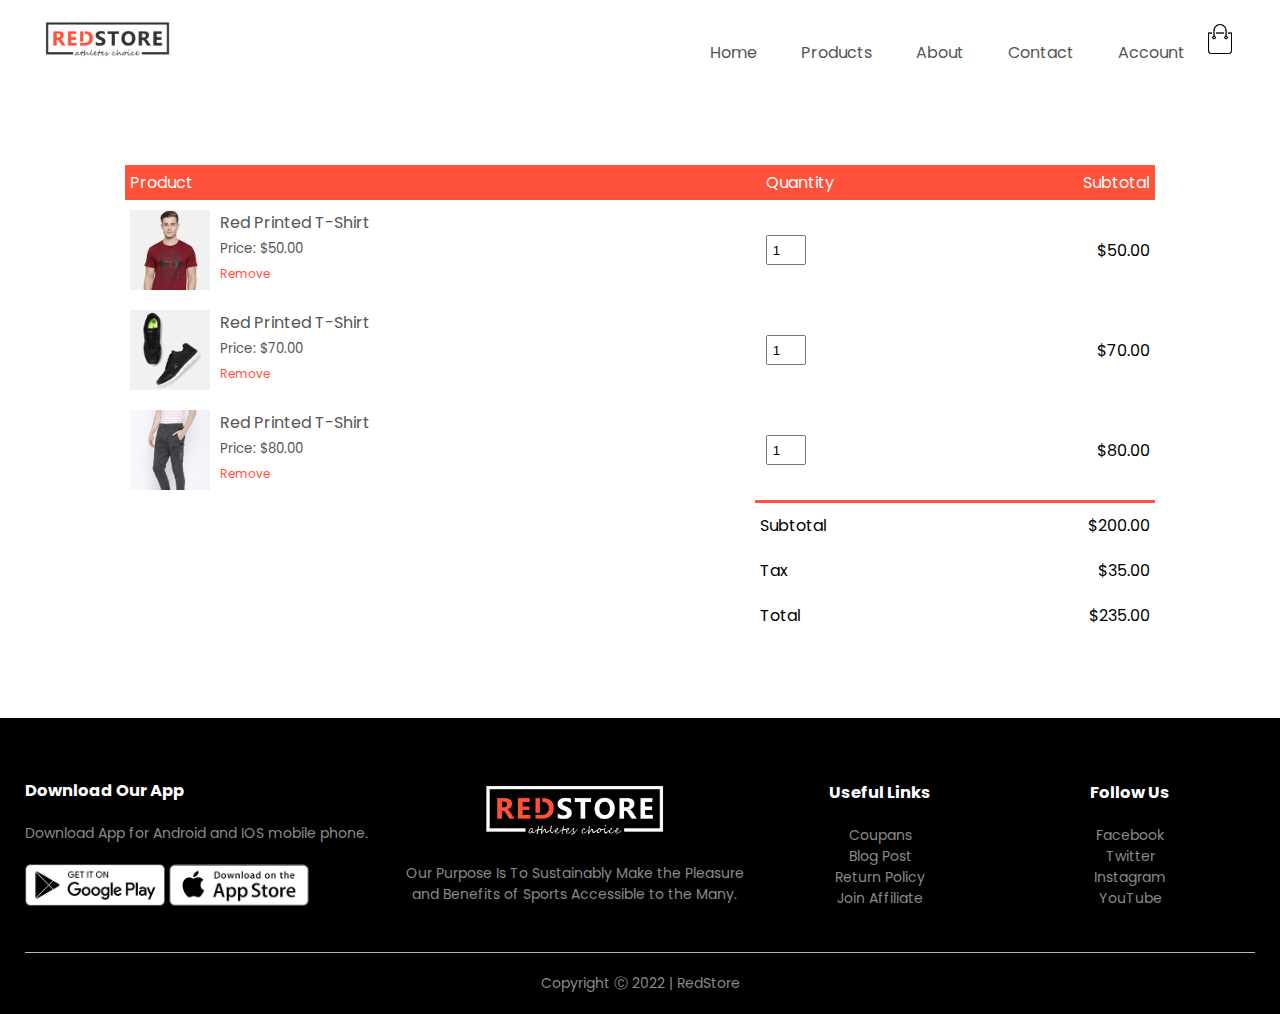
<file: cart.html>
<!DOCTYPE html>
<html lang="en">

<head>
    <meta charset="UTF-8">
    <meta http-equiv="X-UA-Compatible" content="IE=edge">
    <meta name="viewport" content="width=device-width, initial-scale=1.0">
    <title>All Products - Redstore</title>
    <link rel="stylesheet" href="style.css">
    <link href="https://fonts.googleapis.com/css2?family=Poppins:wght@300;400;500;600;700&display=swap"
        rel="stylesheet">
    <link rel="stylesheet" href="https://stackpath.bootstrapcdn.com/font-awesome/4.7.0/css/font-awesome.min.css">
</head>

<body>
    <div class="container">
        <div class="navbar">
            <div class="logo">
                <a href="index.html"><img src="images/logo.png" width="125px"></a>
                </div>
                <nav>
                    <ul id="MenuItems">
                        <li><a href="index.html">Home</a></li>
                        <li><a href="product.html">Products</a></li>
                        <li><a href="about.html">About</a></li>
                        <li><a href="contact.html">Contact</a></li>
                        <li><a href="account.html">Account</a></li>
                    </ul>
            </nav>
            <a href="cart.html"><img src="images/cart.png" width="30px" height="30px"></a>
            <img src="images/menu.png" class="menu-icon" onclick="menutoggle()">
        </div>
    </div>

    <!-- cart items detail -->
    <div class="small-container cart-page">
        <table>
            <tr>
                <th>Product</th>
                <th>Quantity</th>
                <th>Subtotal</th>
            </tr>
            <tr>
                <td>
                    <div class="cart-info">
                        <img src="images/buy-1.jpg">
                        <div>
                            <p>Red Printed T-Shirt</p>
                            <small>Price: $50.00</small><br>
                            <a href="">Remove</a>
                        </div>
                    </div>
                </td>
                <td><input type="number" value="1"></td>
                <td>$50.00</td>
            </tr>
            <tr>
                <td>
                    <div class="cart-info">
                        <img src="images/buy-2.jpg">
                        <div>
                            <p>Red Printed T-Shirt</p>
                            <small>Price: $70.00</small><br>
                            <a href="">Remove</a>
                        </div>
                    </div>
                </td>
                <td><input type="number" value="1"></td>
                <td>$70.00</td>
            </tr>
            <tr>
                <td>
                    <div class="cart-info">
                        <img src="images/buy-3.jpg">
                        <div>
                            <p>Red Printed T-Shirt</p>
                            <small>Price: $80.00</small><br>
                            <a href="">Remove</a>
                        </div>
                    </div>
                </td>
                <td><input type="number" value="1"></td>
                <td>$80.00</td>
            </tr>
        </table>
        <div class="total-price">
            <table>
                <tr>
                    <td>Subtotal</td>
                    <td>$200.00</td>
                </tr>
                <tr>
                    <td>Tax</td>
                    <td>$35.00</td>
                </tr>
                <tr>
                    <td>Total</td>
                    <td>$235.00</td>
                </tr>
            </table>
        </div>
    </div>

    <!-- footer -->
    <div class="footer">
        <div class="container">
            <div class="row">
                <div class="footer-col-1">
                    <h3>Download Our App</h3>
                    <p>Download App for Android and IOS mobile phone.</p>
                    <div class="app-logo">
                        <img src="images/play-store.png">
                        <img src="images/app-store.png">
                    </div>
                </div>
                <div class="footer-col-2">
                    <img src="images/logo-white.png">
                    <p>Our Purpose Is To Sustainably Make the Pleasure and Benefits of Sports Accessible to the Many.
                    </p>
                </div>
                <div class="footer-col-3">
                    <h3>Useful Links</h3>
                    <ul>
                        <li>Coupans</li>
                        <li>Blog Post</li>
                        <li>Return Policy</li>
                        <li>Join Affiliate</li>
                    </ul>
                </div>
                <div class="footer-col-4">
                    <h3>Follow Us</h3>
                    <ul>
                        <li>Facebook</li>
                        <li>Twitter</li>
                        <li>Instagram</li>
                        <li>YouTube</li>
                    </ul>
                </div>
            </div>
            <hr>
            <p class="copyright">Copyright &#9400; 2022 | RedStore</p>
        </div>
    </div>

    <!-- js for toggle menu -->
    <script>
        var MenuItems = document.getElementById("MenuItems");

        MenuItems.style.maxHeight = "0px";

        function menutoggle() {
            if (MenuItems.style.maxHeight == "0px") {
                MenuItems.style.maxHeight = "200px";
            }
            else {
                MenuItems.style.maxHeight = "0px";
            }
        }
    </script>

</body>

</html>
</file>
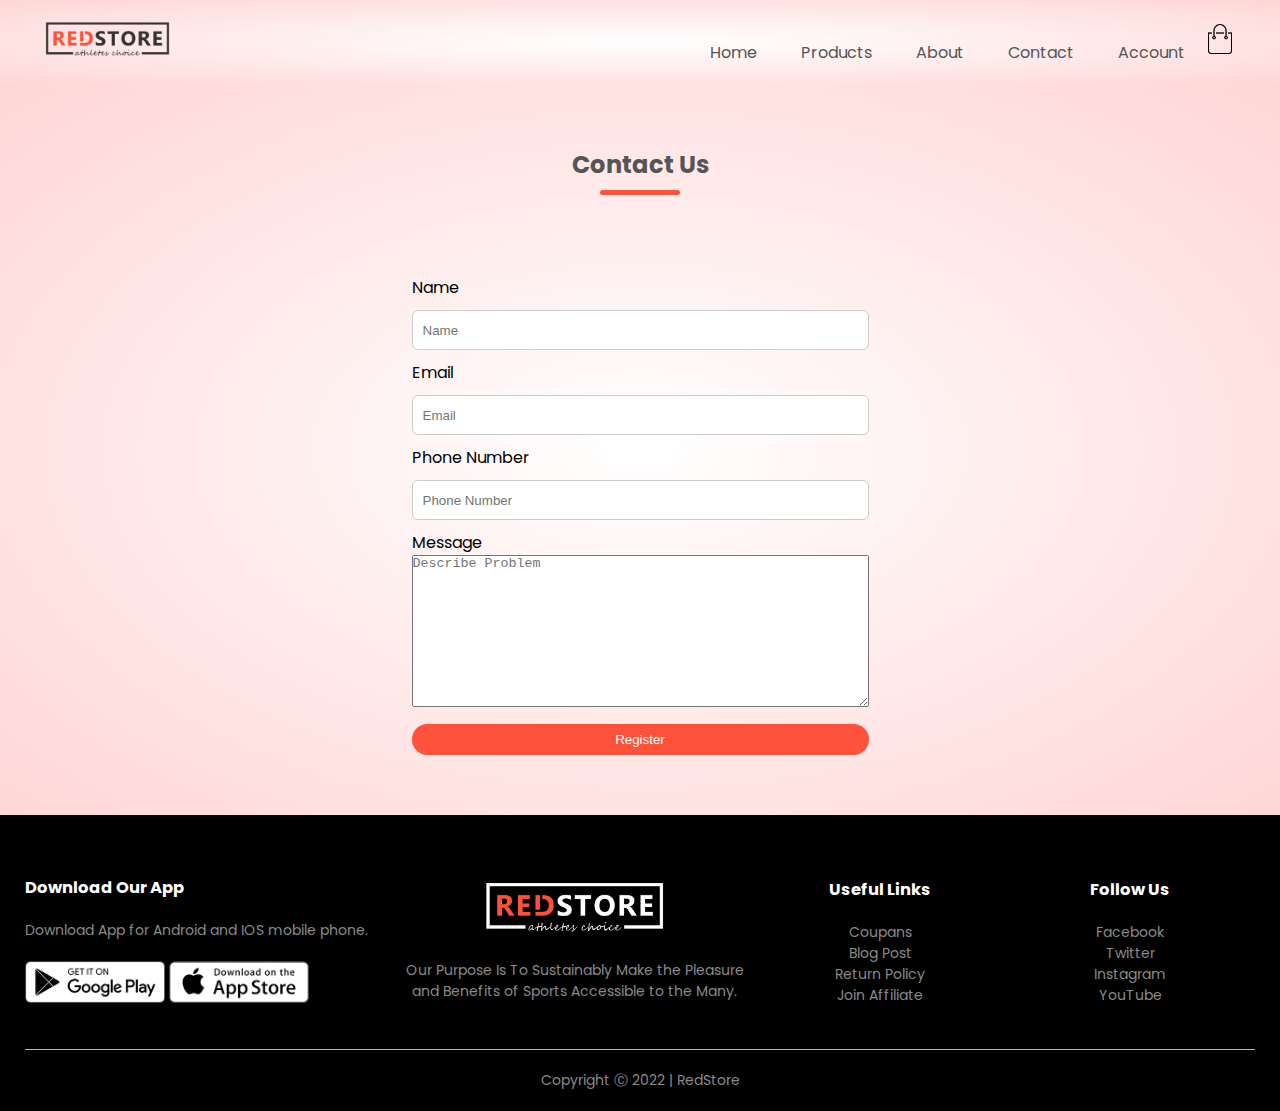
<file: contact.html>
<!DOCTYPE html>
<html lang="en">

<head>
    <meta charset="UTF-8">
    <meta http-equiv="X-UA-Compatible" content="IE=edge">
    <meta name="viewport" content="width=device-width, initial-scale=1.0">
    <title>All Products - Redstore</title>
    <link rel="stylesheet" href="style.css">
    <link href="https://fonts.googleapis.com/css2?family=Poppins:wght@300;400;500;600;700&display=swap"
        rel="stylesheet">
    <link rel="stylesheet" href="https://stackpath.bootstrapcdn.com/font-awesome/4.7.0/css/font-awesome.min.css">
</head>

<body>
    <div class="header">
        <div class="container">
            <div class="navbar">
                <div class="logo">
                    <a href="index.html"><img src="images/logo.png" width="125px"></a>
                </div>
                <nav>
                    <ul id="MenuItems">
                        <li><a href="index.html">Home</a></li>
                        <li><a href="product.html">Products</a></li>
                        <li><a href="about.html">About</a></li>
                        <li><a href="contact.html">Contact</a></li>
                        <li><a href="account.html">Account</a></li>
                    </ul>
                </nav>
                <a href="cart.html"><img src="images/cart.png" width="30px" height="30px"></a>
                <img src="images/menu.png" class="menu-icon" onclick="menutoggle()">
            </div>
        </div>
    </div>

    <!-- account page -->
    <div class="account-page">
            <h2 class="title">Contact Us</h2>
            <div class="row">
                <div class="col-1">
                        <form id="ContactForm">
                            Name<br><input type="text" placeholder="Name"><br>
                            Email<br><input type="email" placeholder="Email"><br>
                            Phone Number<br><input type="number" placeholder="Phone Number"><br>
                            Message<br><textarea name="message" cols="55" rows="10" placeholder="Describe Problem"></textarea><br>
                            <button type="submit" class="btn">Register</button>
                        </form>
                </div>
            </div>
    </div>

    <!-- footer -->
    <div class="footer">
        <div class="container">
            <div class="row">
                <div class="footer-col-1">
                    <h3>Download Our App</h3>
                    <p>Download App for Android and IOS mobile phone.</p>
                    <div class="app-logo">
                        <img src="images/play-store.png">
                        <img src="images/app-store.png">
                    </div>
                </div>
                <div class="footer-col-2">
                    <img src="images/logo-white.png">
                    <p>Our Purpose Is To Sustainably Make the Pleasure and Benefits of Sports Accessible to the Many.
                    </p>
                </div>
                <div class="footer-col-3">
                    <h3>Useful Links</h3>
                    <ul>
                        <li>Coupans</li>
                        <li>Blog Post</li>
                        <li>Return Policy</li>
                        <li>Join Affiliate</li>
                    </ul>
                </div>
                <div class="footer-col-4">
                    <h3>Follow Us</h3>
                    <ul>
                        <li>Facebook</li>
                        <li>Twitter</li>
                        <li>Instagram</li>
                        <li>YouTube</li>
                    </ul>
                </div>
            </div>
            <hr>
            <p class="copyright">Copyright &#9400; 2022 | RedStore</p>
        </div>
    </div>

    <!-- js for toggle menu -->
    <script>
        var MenuItems = document.getElementById("MenuItems");

        MenuItems.style.maxHeight = "0px";

        function menutoggle() {
            if (MenuItems.style.maxHeight == "0px") {
                MenuItems.style.maxHeight = "200px";
            }
            else {
                MenuItems.style.maxHeight = "0px";
            }
        }
    </script>

</body>

</html>
</file>
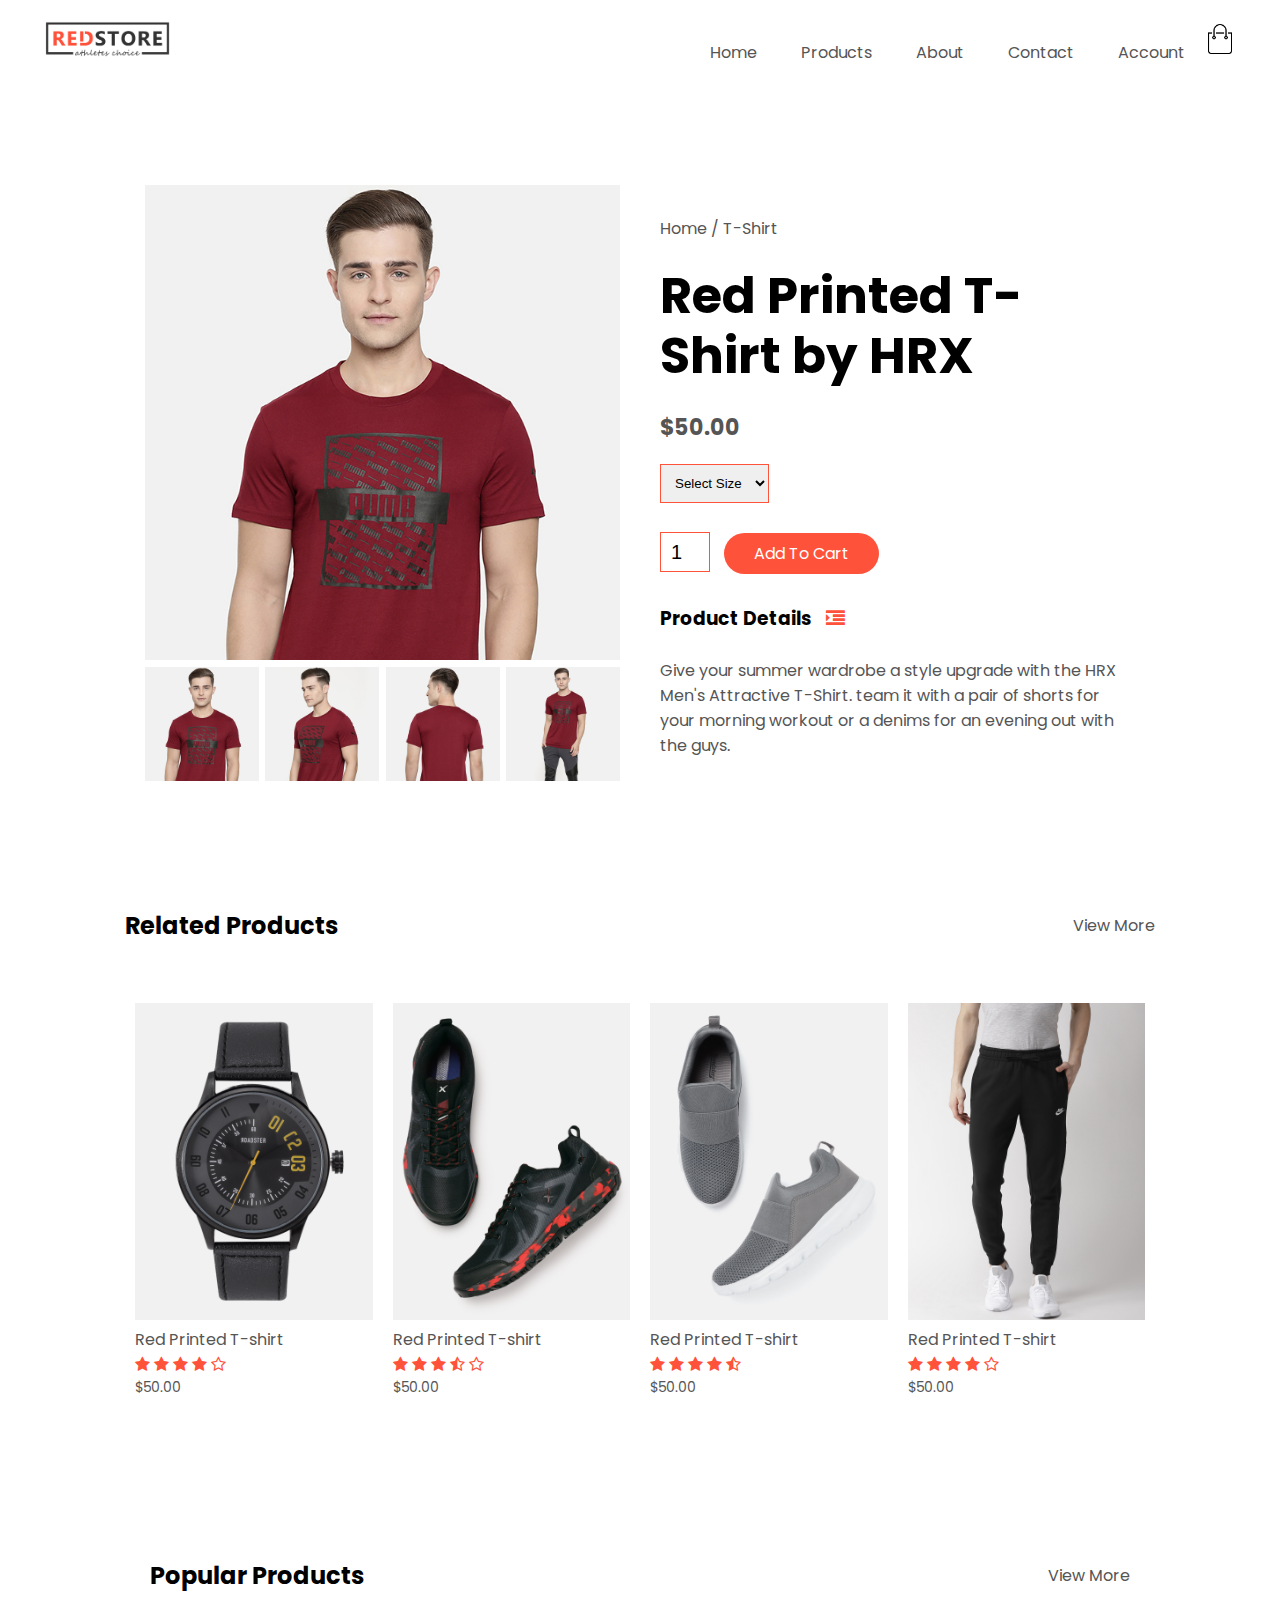
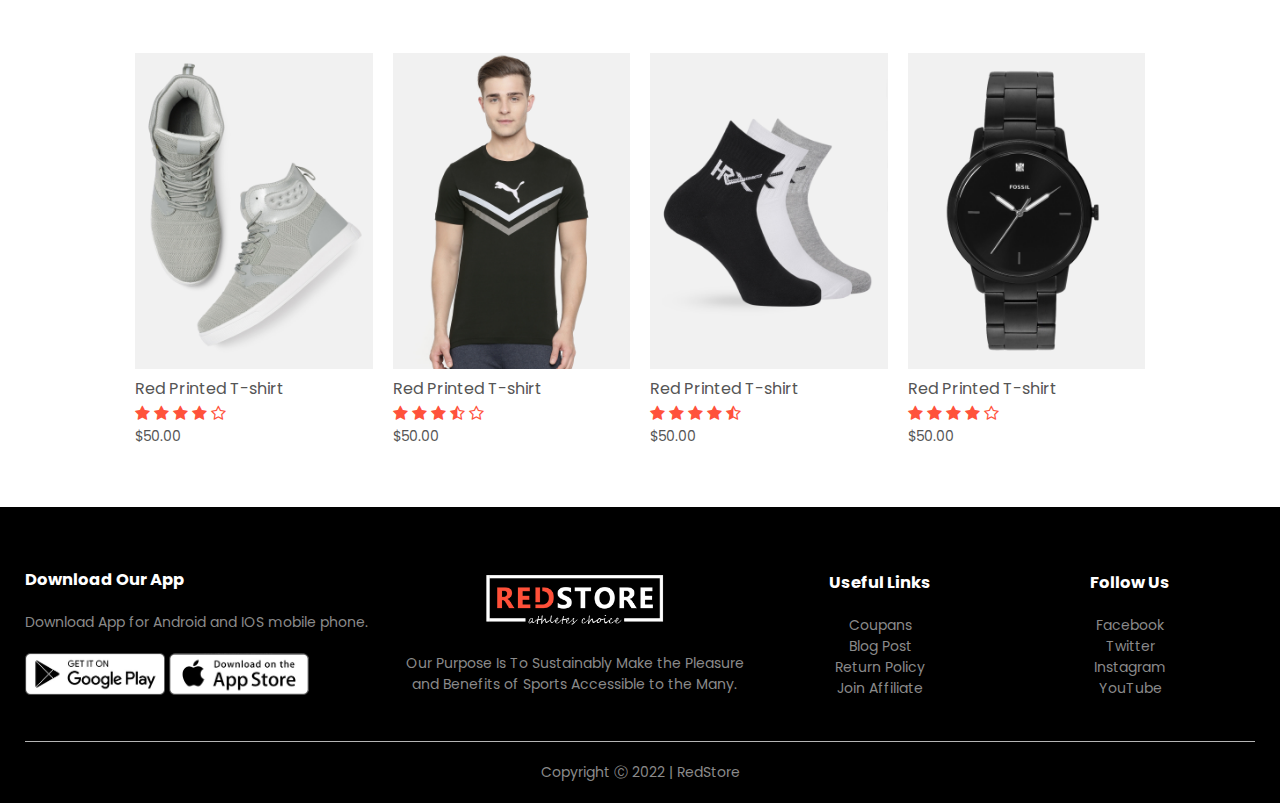
<file: product-details.html>
<!DOCTYPE html>
<html lang="en">

<head>
    <meta charset="UTF-8">
    <meta http-equiv="X-UA-Compatible" content="IE=edge">
    <meta name="viewport" content="width=device-width, initial-scale=1.0">
    <title>All Products - Redstore</title>
    <link rel="stylesheet" href="style.css">
    <link href="https://fonts.googleapis.com/css2?family=Poppins:wght@300;400;500;600;700&display=swap"
        rel="stylesheet">
    <link rel="stylesheet" href="https://stackpath.bootstrapcdn.com/font-awesome/4.7.0/css/font-awesome.min.css">
</head>

<body>
    <div class="container">
        <div class="navbar">
            <div class="logo">
                <a href="index.html"><img src="images/logo.png" width="125px"></a>
                </div>
                <nav>
                    <ul id="MenuItems">
                        <li><a href="index.html">Home</a></li>
                        <li><a href="product.html">Products</a></li>
                        <li><a href="about.html">About</a></li>
                        <li><a href="contact.html">Contact</a></li>
                        <li><a href="account.html">Account</a></li>
                    </ul>
            </nav>
            <a href="cart.html"><img src="images/cart.png" width="30px" height="30px"></a>
            <img src="images/menu.png" class="menu-icon" onclick="menutoggle()">
        </div>
    </div>

    <!-- single products detail -->
    <div class="small-container single-product">
        <div class="row">
            <div class="col-2">
                <img src="images/gallery-1.jpg" width="100%" id="ProductImg">

                <div class="small-img-row">
                    <div class="small-img-col">
                        <img src="images/gallery-1.jpg" width="100%" class="small-img">
                    </div>
                    <div class="small-img-col">
                        <img src="images/gallery-2.jpg" width="100%" class="small-img">
                    </div>
                    <div class="small-img-col">
                        <img src="images/gallery-3.jpg" width="100%" class="small-img">
                    </div>
                    <div class="small-img-col">
                        <img src="images/gallery-4.jpg" width="100%" class="small-img">
                    </div>
                </div>
            </div>
            <div class="col-2">
                <p>Home / T-Shirt</p>
                <h1>Red Printed T-Shirt by HRX</h1>
                <h4>$50.00</h4>
                <select>
                    <option>Select Size</option>
                    <option>XXL</option>
                    <option>XL</option>
                    <option>Large</option>
                    <option>Medium</option>
                    <option>Small</option>
                </select>
                <input type="number" value="1">
                <a href="" class="btn">Add To Cart</a>

                <h3>Product Details <i class="fa fa-indent"></i></h3><br>
                <p>Give your summer wardrobe a style upgrade with the HRX Men's Attractive T-Shirt. team it with a pair
                    of shorts for your morning workout or a denims for an evening out with the guys.</p>
            </div>
        </div>
    </div>

    <!-- title -->
    <div class="small-container">
        <div class="row row-2">
            <h2>Related Products</h2>
            <p>View More</p>
        </div>
    </div>

    <div class="small-container">
        <div class="row">
            <div class="col-4">
                <img src="images/product-9.jpg">
                <h4>Red Printed T-shirt</h4>
                <div class="rating">
                    <i class="fa fa-star"></i>
                    <i class="fa fa-star"></i>
                    <i class="fa fa-star"></i>
                    <i class="fa fa-star"></i>
                    <i class="fa fa-star-o"></i>
                </div>
                <p>$50.00</p>
            </div>
            <div class="col-4">
                <img src="images/product-10.jpg">
                <h4>Red Printed T-shirt</h4>
                <div class="rating">
                    <i class="fa fa-star"></i>
                    <i class="fa fa-star"></i>
                    <i class="fa fa-star"></i>
                    <i class="fa fa-star-half-o"></i>
                    <i class="fa fa-star-o"></i>
                </div>
                <p>$50.00</p>
            </div>
            <div class="col-4">
                <img src="images/product-11.jpg">
                <h4>Red Printed T-shirt</h4>
                <div class="rating">
                    <i class="fa fa-star"></i>
                    <i class="fa fa-star"></i>
                    <i class="fa fa-star"></i>
                    <i class="fa fa-star"></i>
                    <i class="fa fa-star-half-o"></i>
                </div>
                <p>$50.00</p>
            </div>
            <div class="col-4">
                <img src="images/product-12.jpg">
                <h4>Red Printed T-shirt</h4>
                <div class="rating">
                    <i class="fa fa-star"></i>
                    <i class="fa fa-star"></i>
                    <i class="fa fa-star"></i>
                    <i class="fa fa-star"></i>
                    <i class="fa fa-star-o"></i>
                </div>
                <p>$50.00</p>
            </div>
        </div>

        <!-- title -->
        <div class="small-container">
            <div class="row row-2">
                <h2>Popular Products</h2>
                <p>View More</p>
            </div>
        </div>

        <div class="row">
            <div class="col-4">
                <img src="images/product-5.jpg">
                <h4>Red Printed T-shirt</h4>
                <div class="rating">
                    <i class="fa fa-star"></i>
                    <i class="fa fa-star"></i>
                    <i class="fa fa-star"></i>
                    <i class="fa fa-star"></i>
                    <i class="fa fa-star-o"></i>
                </div>
                <p>$50.00</p>
            </div>
            <div class="col-4">
                <img src="images/product-6.jpg">
                <h4>Red Printed T-shirt</h4>
                <div class="rating">
                    <i class="fa fa-star"></i>
                    <i class="fa fa-star"></i>
                    <i class="fa fa-star"></i>
                    <i class="fa fa-star-half-o"></i>
                    <i class="fa fa-star-o"></i>
                </div>
                <p>$50.00</p>
            </div>
            <div class="col-4">
                <img src="images/product-7.jpg">
                <h4>Red Printed T-shirt</h4>
                <div class="rating">
                    <i class="fa fa-star"></i>
                    <i class="fa fa-star"></i>
                    <i class="fa fa-star"></i>
                    <i class="fa fa-star"></i>
                    <i class="fa fa-star-half-o"></i>
                </div>
                <p>$50.00</p>
            </div>
            <div class="col-4">
                <img src="images/product-8.jpg">
                <h4>Red Printed T-shirt</h4>
                <div class="rating">
                    <i class="fa fa-star"></i>
                    <i class="fa fa-star"></i>
                    <i class="fa fa-star"></i>
                    <i class="fa fa-star"></i>
                    <i class="fa fa-star-o"></i>
                </div>
                <p>$50.00</p>
            </div>
        </div>
    </div>

    <!-- footer -->
    <div class="footer">
        <div class="container">
            <div class="row">
                <div class="footer-col-1">
                    <h3>Download Our App</h3>
                    <p>Download App for Android and IOS mobile phone.</p>
                    <div class="app-logo">
                        <img src="images/play-store.png">
                        <img src="images/app-store.png">
                    </div>
                </div>
                <div class="footer-col-2">
                    <img src="images/logo-white.png">
                    <p>Our Purpose Is To Sustainably Make the Pleasure and Benefits of Sports Accessible to the Many.
                    </p>
                </div>
                <div class="footer-col-3">
                    <h3>Useful Links</h3>
                    <ul>
                        <li>Coupans</li>
                        <li>Blog Post</li>
                        <li>Return Policy</li>
                        <li>Join Affiliate</li>
                    </ul>
                </div>
                <div class="footer-col-4">
                    <h3>Follow Us</h3>
                    <ul>
                        <li>Facebook</li>
                        <li>Twitter</li>
                        <li>Instagram</li>
                        <li>YouTube</li>
                    </ul>
                </div>
            </div>
            <hr>
            <p class="copyright">Copyright &#9400; 2022 | RedStore</p>
        </div>
    </div>

    <!-- js for toggle menu -->
    <script>
        var MenuItems = document.getElementById("MenuItems");

        MenuItems.style.maxHeight = "0px";

        function menutoggle() {
            if (MenuItems.style.maxHeight == "0px") {
                MenuItems.style.maxHeight = "200px";
            }
            else {
                MenuItems.style.maxHeight = "0px";
            }
        }
    </script>

    <!-- js for product gallery -->
    <script>
        var ProductImg = document.getElementById("ProductImg");
        var SmallImg = document.getElementsByClassName("small-img");

        SmallImg[0].onclick = function () {
            ProductImg.src = SmallImg[0].src;
        }
        SmallImg[1].onclick = function () {
            ProductImg.src = SmallImg[1].src;
        }
        SmallImg[2].onclick = function () {
            ProductImg.src = SmallImg[2].src;
        }
        SmallImg[3].onclick = function () {
            ProductImg.src = SmallImg[3].src;
        }
    </script>
</body>

</html>
</file>
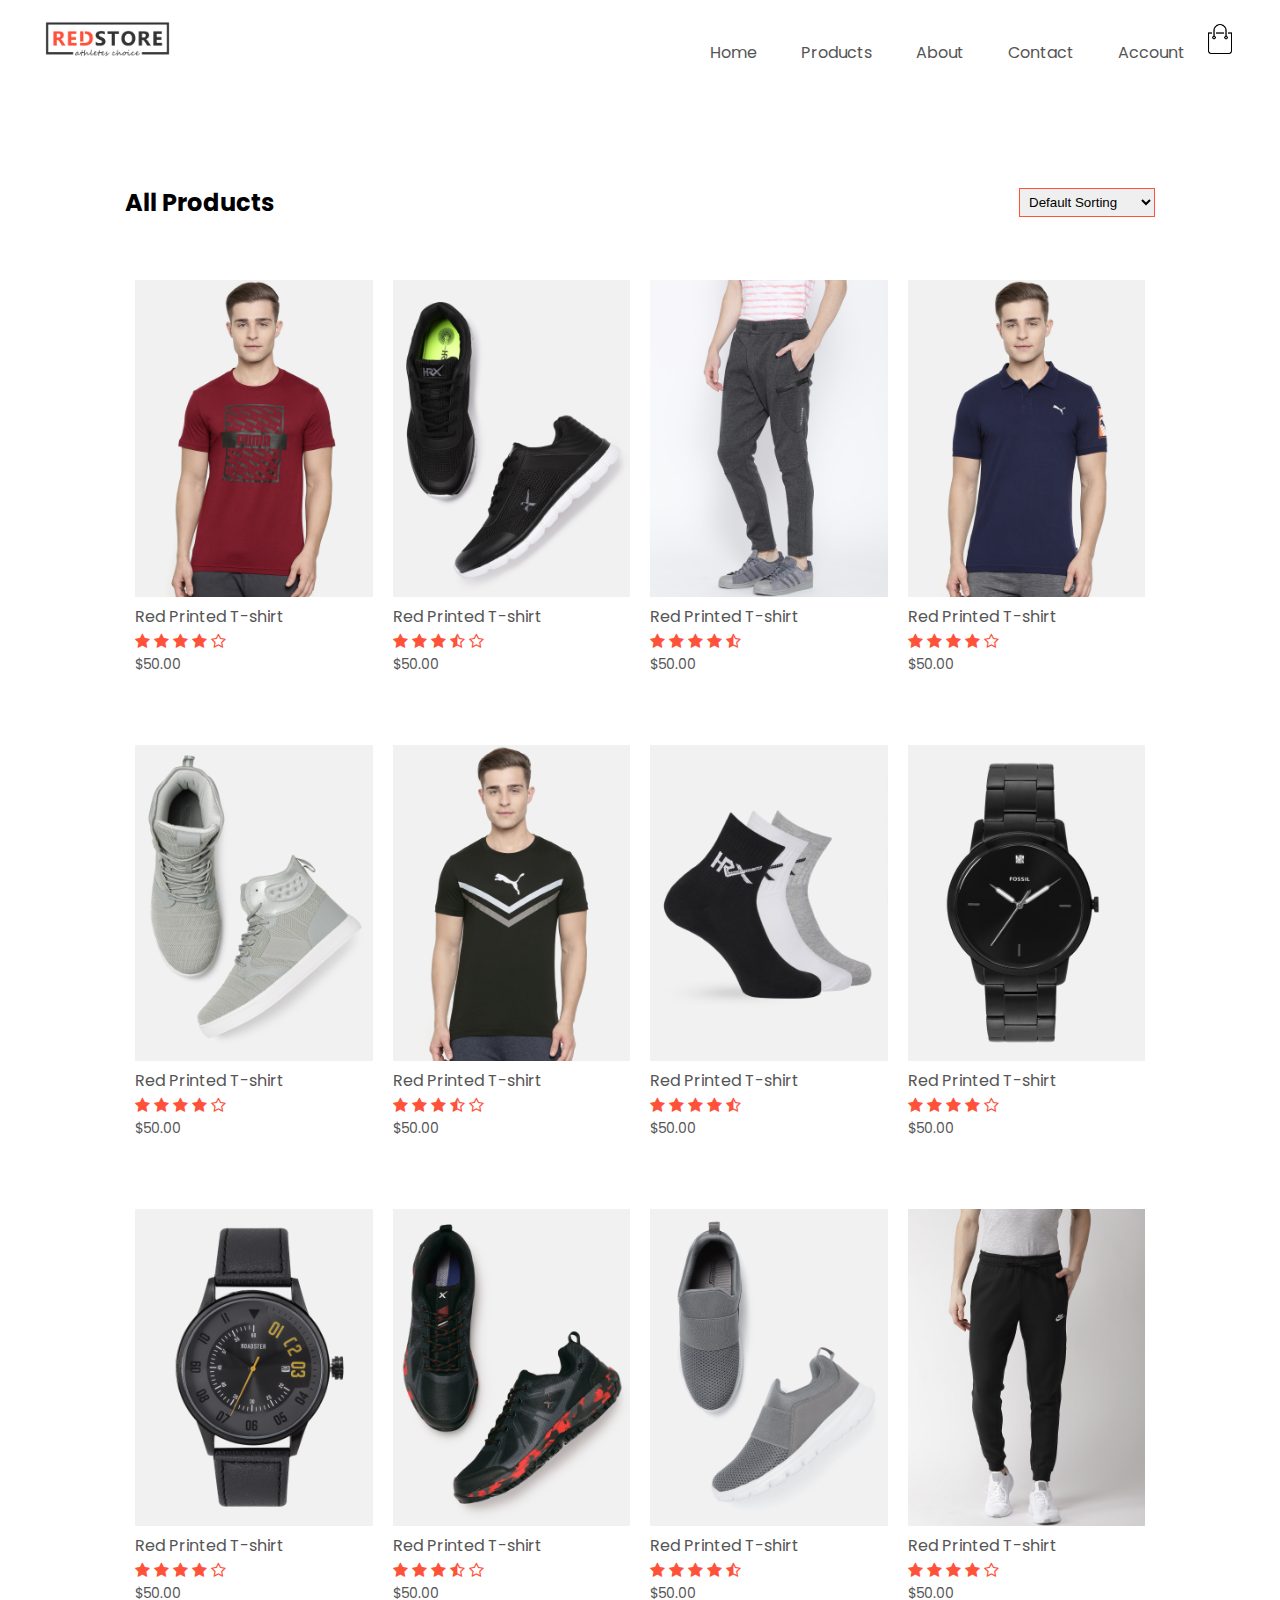
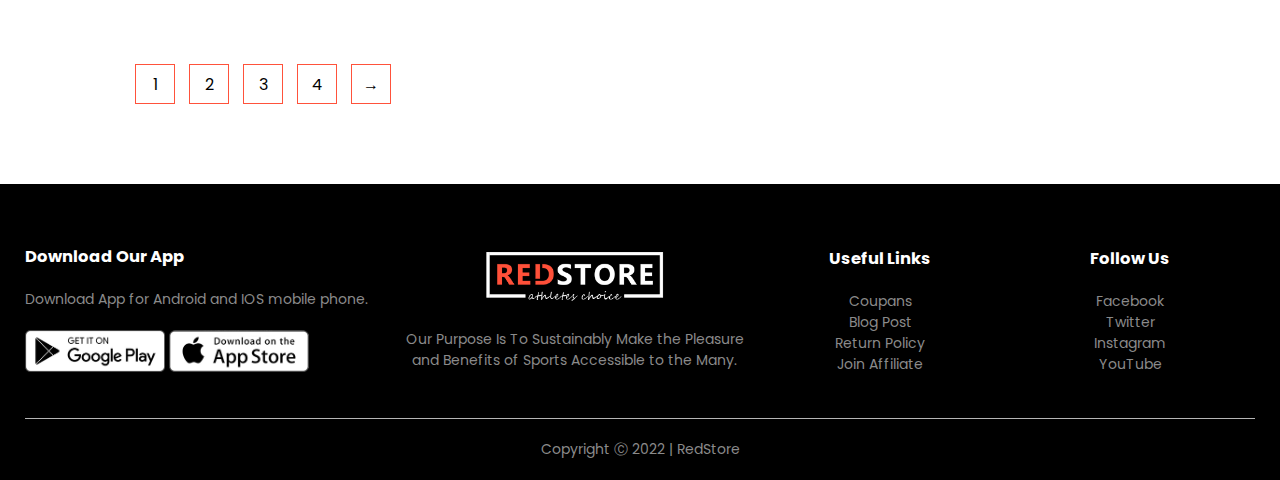
<file: product.html>
<!DOCTYPE html>
<html lang="en">

<head>
    <meta charset="UTF-8">
    <meta http-equiv="X-UA-Compatible" content="IE=edge">
    <meta name="viewport" content="width=device-width, initial-scale=1.0">
    <title>All Products - Redstore</title>
    <link rel="stylesheet" href="style.css">
    <link href="https://fonts.googleapis.com/css2?family=Poppins:wght@300;400;500;600;700&display=swap"
        rel="stylesheet">
    <link rel="stylesheet" href="https://stackpath.bootstrapcdn.com/font-awesome/4.7.0/css/font-awesome.min.css">
</head>

<body>
        <div class="container">
            <div class="navbar">
                <div class="logo">
                    <a href="index.html"><img src="images/logo.png" width="125px"></a>
                </div>
                <nav>
                    <ul id="MenuItems">
                        <li><a href="index.html">Home</a></li>
                        <li><a href="product.html">Products</a></li>
                        <li><a href="about.html">About</a></li>
                        <li><a href="contact.html">Contact</a></li>
                        <li><a href="account.html">Account</a></li>
                    </ul>
                </nav>
                <a href="cart.html"><img src="images/cart.png" width="30px" height="30px"></a>
                <img src="images/menu.png" class="menu-icon" onclick="menutoggle()">
            </div>
        </div>

    <div class="small-container">

        <div class="row row-2">
            <h2>All Products</h2>
            <select>
                <option>Default Sorting</option>
                <option>Sort by price</option>
                <option>Sort by popularity</option>
                <option>Sort by rating</option>
                <option>Sort by sale</option>
            </select>
        </div>

        <div class="row">
            <div class="col-4">
                <a href="product-details.html"><img src="images/product-1.jpg"></a>
                <a href="product-details.html"><h4>Red Printed T-shirt</h4></a>
                <div class="rating">
                    <i class="fa fa-star"></i>
                    <i class="fa fa-star"></i>
                    <i class="fa fa-star"></i>
                    <i class="fa fa-star"></i>
                    <i class="fa fa-star-o"></i>
                </div>
                <p>$50.00</p>
            </div>
            <div class="col-4">
                <img src="images/product-2.jpg">
                <h4>Red Printed T-shirt</h4>
                <div class="rating">
                    <i class="fa fa-star"></i>
                    <i class="fa fa-star"></i>
                    <i class="fa fa-star"></i>
                    <i class="fa fa-star-half-o"></i>
                    <i class="fa fa-star-o"></i>
                </div>
                <p>$50.00</p>
            </div>
            <div class="col-4">
                <img src="images/product-3.jpg">
                <h4>Red Printed T-shirt</h4>
                <div class="rating">
                    <i class="fa fa-star"></i>
                    <i class="fa fa-star"></i>
                    <i class="fa fa-star"></i>
                    <i class="fa fa-star"></i>
                    <i class="fa fa-star-half-o"></i>
                </div>
                <p>$50.00</p>
            </div>
            <div class="col-4">
                <img src="images/product-4.jpg">
                <h4>Red Printed T-shirt</h4>
                <div class="rating">
                    <i class="fa fa-star"></i>
                    <i class="fa fa-star"></i>
                    <i class="fa fa-star"></i>
                    <i class="fa fa-star"></i>
                    <i class="fa fa-star-o"></i>
                </div>
                <p>$50.00</p>
            </div>
        </div>
        <div class="row">
            <div class="col-4">
                <img src="images/product-5.jpg">
                <h4>Red Printed T-shirt</h4>
                <div class="rating">
                    <i class="fa fa-star"></i>
                    <i class="fa fa-star"></i>
                    <i class="fa fa-star"></i>
                    <i class="fa fa-star"></i>
                    <i class="fa fa-star-o"></i>
                </div>
                <p>$50.00</p>
            </div>
            <div class="col-4">
                <img src="images/product-6.jpg">
                <h4>Red Printed T-shirt</h4>
                <div class="rating">
                    <i class="fa fa-star"></i>
                    <i class="fa fa-star"></i>
                    <i class="fa fa-star"></i>
                    <i class="fa fa-star-half-o"></i>
                    <i class="fa fa-star-o"></i>
                </div>
                <p>$50.00</p>
            </div>
            <div class="col-4">
                <img src="images/product-7.jpg">
                <h4>Red Printed T-shirt</h4>
                <div class="rating">
                    <i class="fa fa-star"></i>
                    <i class="fa fa-star"></i>
                    <i class="fa fa-star"></i>
                    <i class="fa fa-star"></i>
                    <i class="fa fa-star-half-o"></i>
                </div>
                <p>$50.00</p>
            </div>
            <div class="col-4">
                <img src="images/product-8.jpg">
                <h4>Red Printed T-shirt</h4>
                <div class="rating">
                    <i class="fa fa-star"></i>
                    <i class="fa fa-star"></i>
                    <i class="fa fa-star"></i>
                    <i class="fa fa-star"></i>
                    <i class="fa fa-star-o"></i>
                </div>
                <p>$50.00</p>
            </div>
        </div>
        <div class="row">
            <div class="col-4">
                <img src="images/product-9.jpg">
                <h4>Red Printed T-shirt</h4>
                <div class="rating">
                    <i class="fa fa-star"></i>
                    <i class="fa fa-star"></i>
                    <i class="fa fa-star"></i>
                    <i class="fa fa-star"></i>
                    <i class="fa fa-star-o"></i>
                </div>
                <p>$50.00</p>
            </div>
            <div class="col-4">
                <img src="images/product-10.jpg">
                <h4>Red Printed T-shirt</h4>
                <div class="rating">
                    <i class="fa fa-star"></i>
                    <i class="fa fa-star"></i>
                    <i class="fa fa-star"></i>
                    <i class="fa fa-star-half-o"></i>
                    <i class="fa fa-star-o"></i>
                </div>
                <p>$50.00</p>
            </div>
            <div class="col-4">
                <img src="images/product-11.jpg">
                <h4>Red Printed T-shirt</h4>
                <div class="rating">
                    <i class="fa fa-star"></i>
                    <i class="fa fa-star"></i>
                    <i class="fa fa-star"></i>
                    <i class="fa fa-star"></i>
                    <i class="fa fa-star-half-o"></i>
                </div>
                <p>$50.00</p>
            </div>
            <div class="col-4">
                <img src="images/product-12.jpg">
                <h4>Red Printed T-shirt</h4>
                <div class="rating">
                    <i class="fa fa-star"></i>
                    <i class="fa fa-star"></i>
                    <i class="fa fa-star"></i>
                    <i class="fa fa-star"></i>
                    <i class="fa fa-star-o"></i>
                </div>
                <p>$50.00</p>
            </div>
        </div>

        <div class="page-btn">
            <span>1</span>
            <span>2</span>
            <span>3</span>
            <span>4</span>
            <span>&#8594;</span>
        </div>
    </div>

    <!-- footer -->
    <div class="footer">
        <div class="container">
            <div class="row">
                <div class="footer-col-1">
                    <h3>Download Our App</h3>
                    <p>Download App for Android and IOS mobile phone.</p>
                    <div class="app-logo">
                        <img src="images/play-store.png">
                        <img src="images/app-store.png">
                    </div>
                </div>
                <div class="footer-col-2">
                    <img src="images/logo-white.png">
                    <p>Our Purpose Is To Sustainably Make the Pleasure and Benefits of Sports Accessible to the Many.</p>
                </div>
                <div class="footer-col-3">
                    <h3>Useful Links</h3>
                    <ul>
                        <li>Coupans</li>
                        <li>Blog Post</li>
                        <li>Return Policy</li>
                        <li>Join Affiliate</li>
                    </ul>
                </div>
                <div class="footer-col-4">
                    <h3>Follow Us</h3>
                    <ul>
                        <li>Facebook</li>
                        <li>Twitter</li>
                        <li>Instagram</li>
                        <li>YouTube</li>
                    </ul>
                </div>
            </div>
            <hr>
            <p class="copyright">Copyright &#9400; 2022 | RedStore</p>
        </div>
    </div>

    <!-- js for toggle menu -->
    <script>
        var MenuItems = document.getElementById("MenuItems");

        MenuItems.style.maxHeight = "0px";

        function menutoggle(){
            if(MenuItems.style.maxHeight == "0px")
            {
                MenuItems.style.maxHeight = "200px";
            }
            else{
                MenuItems.style.maxHeight = "0px";
            }
        }
    </script>
</body>

</html>
</file>
<file: style.css>
*{
    margin: 0;
    padding: 0;
    box-sizing: border-box;
}

body{
    font-family: 'Poppins', sans-serif;
}

.navbar{
    display: flex;
    align-items: center;
    padding: 20px;
}

nav{
    flex: 1;
    text-align: right;
}

nav ul{
    display: inline-block;
    list-style-type: none;
}

nav ul li{
    display: inline-block;
    margin: 20px;
}

a{
    text-decoration: none;
    color: #555;
}

p{
    color: #555;
}

.navbar nav ul li a:hover{
    color: #ff523b;
}

.container{
    max-width: 1300px;
    margin: auto;
    padding-left: 25px;
    padding-right: 25px;
}
.row{
    display: flex;
    align-items: center;
    flex-wrap: wrap;
    justify-content: space-around;
}

.col-2{
    flex-basis: 50%;
    min-width: 300px;
}

.col-2 img{
    max-width: 100%;
    padding: 50px 0;
}

.col-2 h1{
    font-size: 50px;
    line-height: 60px;
    margin: 25px 0;
}

.btn{
    display: inline-block;
    background: #ff523b;
    color: #fff;
    padding: 8px 30px;
    margin: 30px 0;
    border-radius: 30px;
    transition: background 0.5s;
}

.btn:hover{
    background: #563434;
}

.header{
    background: radial-gradient(#fff,#ffd6d6);
}

.header .row{
    margin-top: 70px;
}

.categories{
    margin: 70px 0;
}

.col-3{
    flex-basis: 30%;
    min-width: 250px;
    margin-bottom: 30px;
} 

.col-3 img{
    width: 100%;
}

.small-container{
    max-width: 1080px;
    margin: auto;
    padding-left: 25px;
    padding-right: 25px;
}
.col-4{
    flex-basis: 25%;
    padding: 10px;
    min-width: 200px;
    margin-bottom: 50px;
    transition: transform 0.5s;
}

.col-4 img{
    width: 100%;
}

.title{
    text-align: center;
    margin: 0 auto 80px;
    position: relative;
    line-height: 60px;
    color: #555;
}

.title::after{
    content: '';
    background: #ff523b;
    width: 80px;
    height: 5px;
    border-radius: 5px;
    position: absolute;
    bottom: 0;
    left: 50%;
    transform: translateX(-50%);
}

h4{
    color: #555;
    font-weight: normal;
}

.col-4 p{
    font-size: 14px;
}

.rating .fa{
    color: #ff523b;
}

.col-4:hover{
    transform: translateY(-5px);
}

.offer{
    background: radial-gradient(#fff,#ffd6d6);
    margin-top: 80px;
    padding: 30px 0;
}

.col-2 .offer-img{
    padding: 50px;
}

small{
    color: #555;
}

.testimonial{
    padding-top: 100px;
}

.testimonial .col-3{
    text-align: center;
    padding: 40px 20px;
    box-shadow: 0 0 20px 0px rgba(0,0,0,0.1);
    cursor: pointer;
    transition: transform 0.5s;
}

.testimonial .col-3 img{
    width: 50px;
    margin-top: 20px;
    border-radius: 50%;
}

.testimonial .col-3:hover{
    transform: translateY(-10px);
}

.fa.fa-quote-left{
    font-size: 34px;
    color: #ff523b;
}

.col-3 p{
    font-size: 12px;
    margin: 12px 0;
    color: #777;
}

.testimonial .col-3 h3{
    font-weight: 600;
    color: #555;
    font-size: 16px;
}

.brands{
    margin: 100px auto;
}

.col-5{
    width: 160px;
}

.col-5 img{
    width: 100%;
    cursor: pointer;
    filter: grayscale(100%);
}

.col-5 img:hover{
    filter: grayscale(0);
}

.footer{
    background: #000;
    color: #8a8a8a;
    font-size: 14px;
    padding: 60px 0 20px;
}

.footer p{
    color: #8a8a8a;
}

.footer h3{
    color: #fff;
    margin-bottom: 20px;
}

.footer-col-1,
.footer-col-2,
.footer-col-3,
.footer-col-4{
    min-width: 250px;
    margin-bottom: 20px;
}

.footer-col-1{
    flex-basis: 30%;
}

.footer-col-2{
    flex: 1;
    text-align: center;
}

.footer-col-2 img{
    width: 180px;
    margin-bottom: 20px;
}

.footer-col-3,
.footer-col-4{
    flex-basis: 12%;
    text-align: center;
}

ul{
    list-style-type: none;
}

.app-logo{
    margin-top: 20px;
}

.app-logo img{
    width: 140px;
}

.footer hr{
    border: none;
    background: #b5b5b5;
    height: 1px;
    margin: 20px 0;
}

.copyright{
    text-align: center;
}

.menu-icon{
    width: 28px;
    margin-left: 20px;
    display: none;
}

/* all products */
.row-2{
    justify-content: space-between;
    margin: 100px auto 50px;
}

select{
    border: 1px solid #ff523b;
    padding: 5px;
}

select:focus{
    outline: none;
}

.page-btn{
    margin: 0 auto 80px;
}

.page-btn span{
    display: inline-block;
    border: 1px solid #ff523b;
    margin-left: 10px;
    width: 40px;
    height: 40px;
    text-align: center;
    line-height: 40px;
    cursor: pointer;
}

.page-btn span:hover{
    background: #ff523b;
    color: #fff;
}

/* single product details */
.single-product{
    margin-top: 80px;
}

.single-product .col-2 img{
    padding: 0;
}

.single-product .col-2{
    padding: 20px;
}

.single-product h4{
    margin: 20px 0;
    font-size: 22px;
    font-weight: bold;
}

.single-product select{
    display: block;
    padding: 10px;
    margin-top: 20px;
}

.single-product input{
    width: 50px;
    height: 40px;
    padding-left: 10px;
    font-size: 20px;
    margin-right: 10px;
    border: 1px solid #ff523b;
}

input:focus{
    outline: none;
}

.single-product .fa{
    color: #ff523b;
    margin-left: 10px;
}

.small-img-row{
    display: flex;
    justify-content: space-between;
}

.small-img-col{
    flex-basis: 24%;
    cursor: pointer;
}

.cart-page{
    margin: 80px auto;
}

table{
    width: 100%;
    border-collapse: collapse;
}

.cart-info{
    display: flex;
    flex-wrap: wrap;
}

th{
    text-align: left;
    padding: 5px;
    color: #fff;
    background: #ff523b;
    font-weight: normal;
}

td{
    padding: 10px 5px;
}

td input{
    width: 40px;
    height: 30px;
    padding: 5px;
}

td a{
    color: #ff523b;
    font-size: 12px;
}

td img{
    width: 80px;
    height: 80px;
    margin-right: 10px;
}

.total-price{
    display: flex;
    justify-content: flex-end;
}

.total-price table{
    border-top: 3px solid #ff523b;
    width: 100%;
    max-width: 400px;
}

td:last-child{
    text-align: right;
}

th:last-child{
    text-align: right;
}

.account-page{
    padding: 50px 0;
    background: radial-gradient(#fff,#ffd6d6);
}

.form-container{
    background: #fff;
    width: 300px;
    height: 400px;
    position: relative;
    text-align: center;
    padding: 20px 0;
    margin: auto;
    box-shadow: 0 0 20px 0 rgba(0,0,0,0.1);
    overflow: hidden;
}

.form-container span{
    font-weight: bold;
    padding: 0 10px;
    color: #555;
    cursor: pointer;
    width: 100px;
    display: inline-block;
}

.form-btn{
    display: inline-block;
}

.form-container form{
    max-width: 300px;
    padding: 0 20px;
    position: absolute;
    top: 130px;
    transition: transform 1s;
}

form input{
    width: 100%;
    height: 40px;
    margin: 10px 0;
    padding: 0 10px;
    border: 1px solid #ccc;
    border-radius: 6px;
}

form .btn{
    width: 100%;
    border: none;
    cursor: pointer;
    margin: 10px 0;
}

form .btn:focus{
    outline: none;
}

#LoginForm{
    left: -300px;
}

#RegForm{
    left: 0;
}

form a{
    font-size: 12px;
}

#Indicator{
    width: 100px;
    border: none;
    background: #ff523b;
    height: 3px;
    margin-top: 8px;
    transform: translateX(100px);
    transition: transform 1s;
}


@media only screen and (max-width: 850px){
    nav ul{
        position: absolute;
        top: 70px;
        left: 0;
        background: #333;
        width: 100%;
        overflow: hidden;
        transition: max-height 0.5s;
    }

    nav ul li{
        display: block;
        margin-right: 50px;
        margin-top: 10px;
        margin-bottom: 10px;
    }

    nav ul li a{
        color: #fff;
    }

    .menu-icon{
        display: block;
        cursor: pointer;
    }
}

/* media query for less than 600 screen size */
@media only screen and (max-width: 600px){
    .row{
        text-align: center;
    }

    .col-2,
    .col-3,
    .col-4{
        flex-basis: 100%;
    }

    .single-product .row{
        text-align: left;
    }

    .single-product .col-2{
        padding: 20px 0;
    }

    .single-product h1{
        font-size: 26px;
        line-height: 32px;
    }

    .cart-info p{
        display: none;
    }

    form input{
        width: 100%;
    }
    
    form .btn{
        width: 100%;
    }

    #ContactForm textarea{
        width: 250px;
    }
}
</file>
